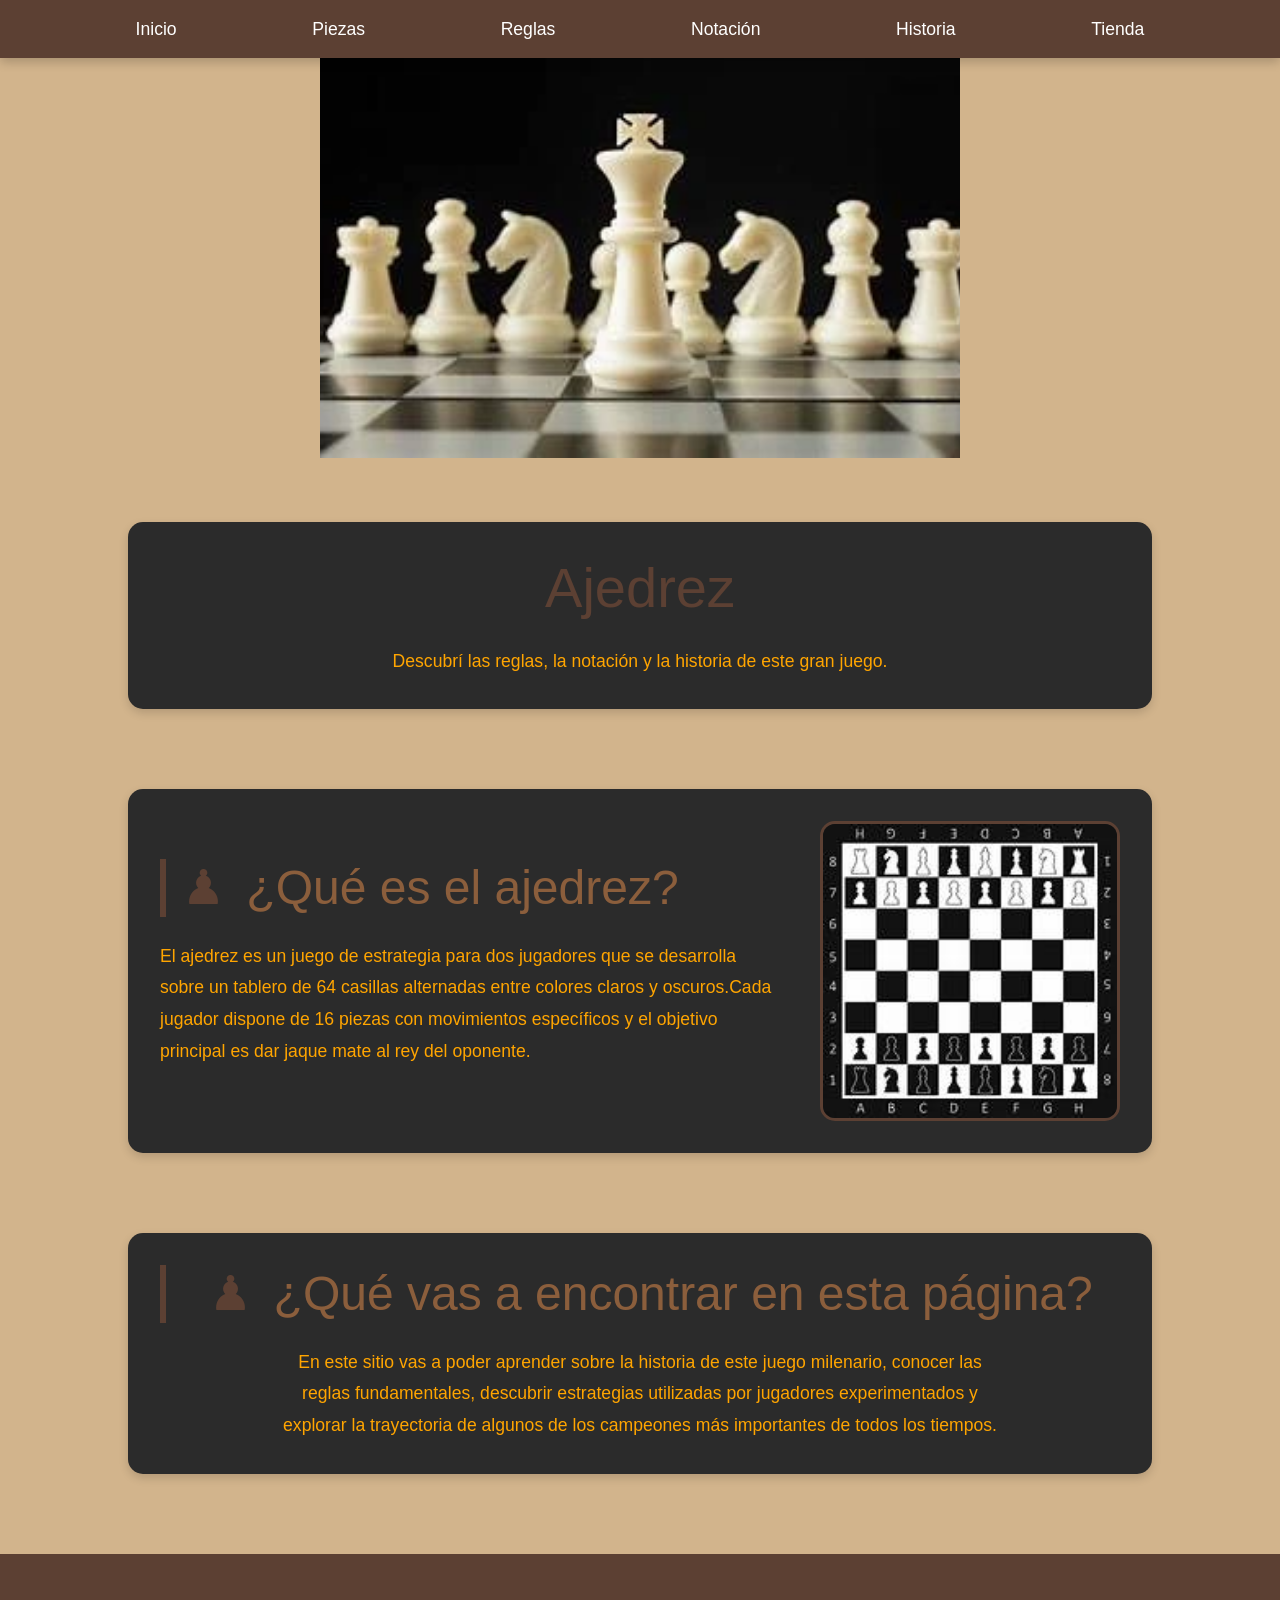
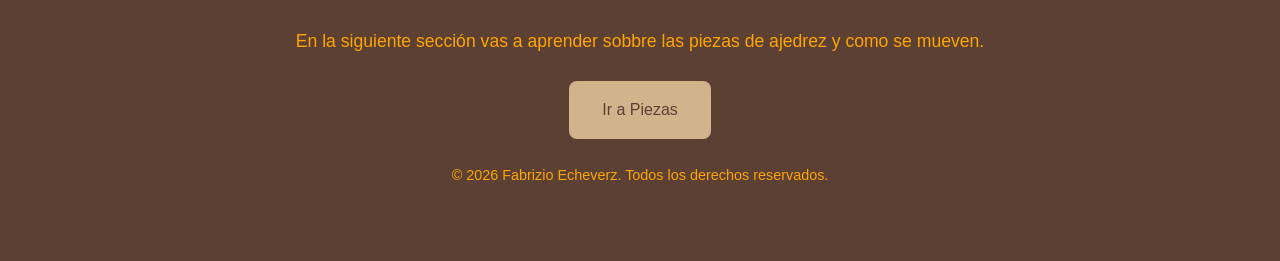
<file: index.html>
<!DOCTYPE html>
<html lang="en">
<head>
    <meta charset="UTF-8">
    <meta name="viewport" content="width=device-width, initial-scale=1.0">
    <title>Ajedrez | Inicio</title>
    <meta name="description" content="Página educativa sobre el ajedrez, sus reglas, notación y su historia.">
    <meta name="keywords" content="ajedrez, reglas de ajedrez, notación de ajedrez, historia del ajedrez, juego de estrategia">
    <link href="https://cdn.jsdelivr.net/npm/bootstrap@5.3.8/dist/css/bootstrap.min.css" rel="stylesheet" integrity="sha384-sRIl4kxILFvY47J16cr9ZwB07vP4J8+LH7qKQnuqkuIAvNWLzeN8tE5YBujZqJLB" crossorigin="anonymous">
    <link rel="stylesheet" href="./css/style.css">
</head>
<body>
    <header class="header">
        <nav class="nav-header">
            <ul>
                <li> <a href="./index.html">Inicio</a></li>
                <li> <a href="./pages/Piezas.html">Piezas</a></li>
                <li> <a href="./pages/Reglas.html">Reglas</a></li>
                <li> <a href="./pages/Notación.html">Notación</a></li>
                <li> <a href="./pages/Historia.html">Historia</a></li>
                <li> <a href="./pages/Tienda.html">Tienda</a></li>
            </ul>
        </nav>
        <img src="./img/portada.webp" alt="Imagen de portada">
    </header>
   <main>
        <section class="seccion1i">
            <h1>
                Ajedrez
            </h1>
            <p>
                Descubrí las reglas, la notación y la historia de este gran juego.
            </p>
        </section>
        <section class="seccion2i">
        <article>   
            <h2>
                ¿Qué es el ajedrez?
            </h2>
            <p>
                El ajedrez es un juego de estrategia para dos jugadores que se desarrolla sobre un tablero de 64 casillas alternadas entre colores claros y oscuros.Cada jugador dispone de 16 piezas con movimientos específicos y el objetivo principal es dar jaque mate al rey del oponente.
            </p>
        </article>
            <img src="./img/Tablero.jpg" alt="Imagen de un tablero de ajedrez">
        </section>
        <section class="seccion3i">
            <h2>
                ¿Qué vas a encontrar en esta página?
            </h2>
            <p>
                En este sitio vas a poder aprender sobre la historia de este juego milenario, conocer las reglas fundamentales, descubrir estrategias utilizadas por jugadores experimentados y explorar la trayectoria de algunos de los campeones más importantes de todos los tiempos.
            </p>
        </section>
    </main>
    <footer class="footer">
        <p>
            En la siguiente sección vas a aprender sobbre las piezas de ajedrez y como se mueven.
        </p>
        <a href="./pages/Piezas.html" class="btn btn-custom">Ir a Piezas</a>
        <p class="copyright">
            © 2026 Fabrizio Echeverz. Todos los derechos reservados.
        </p>
    </footer>
    <script src="https://cdn.jsdelivr.net/npm/bootstrap@5.3.8/dist/js/bootstrap.bundle.min.js" integrity="sha384-FKyoEForCGlyvwx9Hj09JcYn3nv7wiPVlz7YYwJrWVcXK/BmnVDxM+D2scQbITxI" crossorigin="anonymous"></script> 
</body>
</html>
</file>
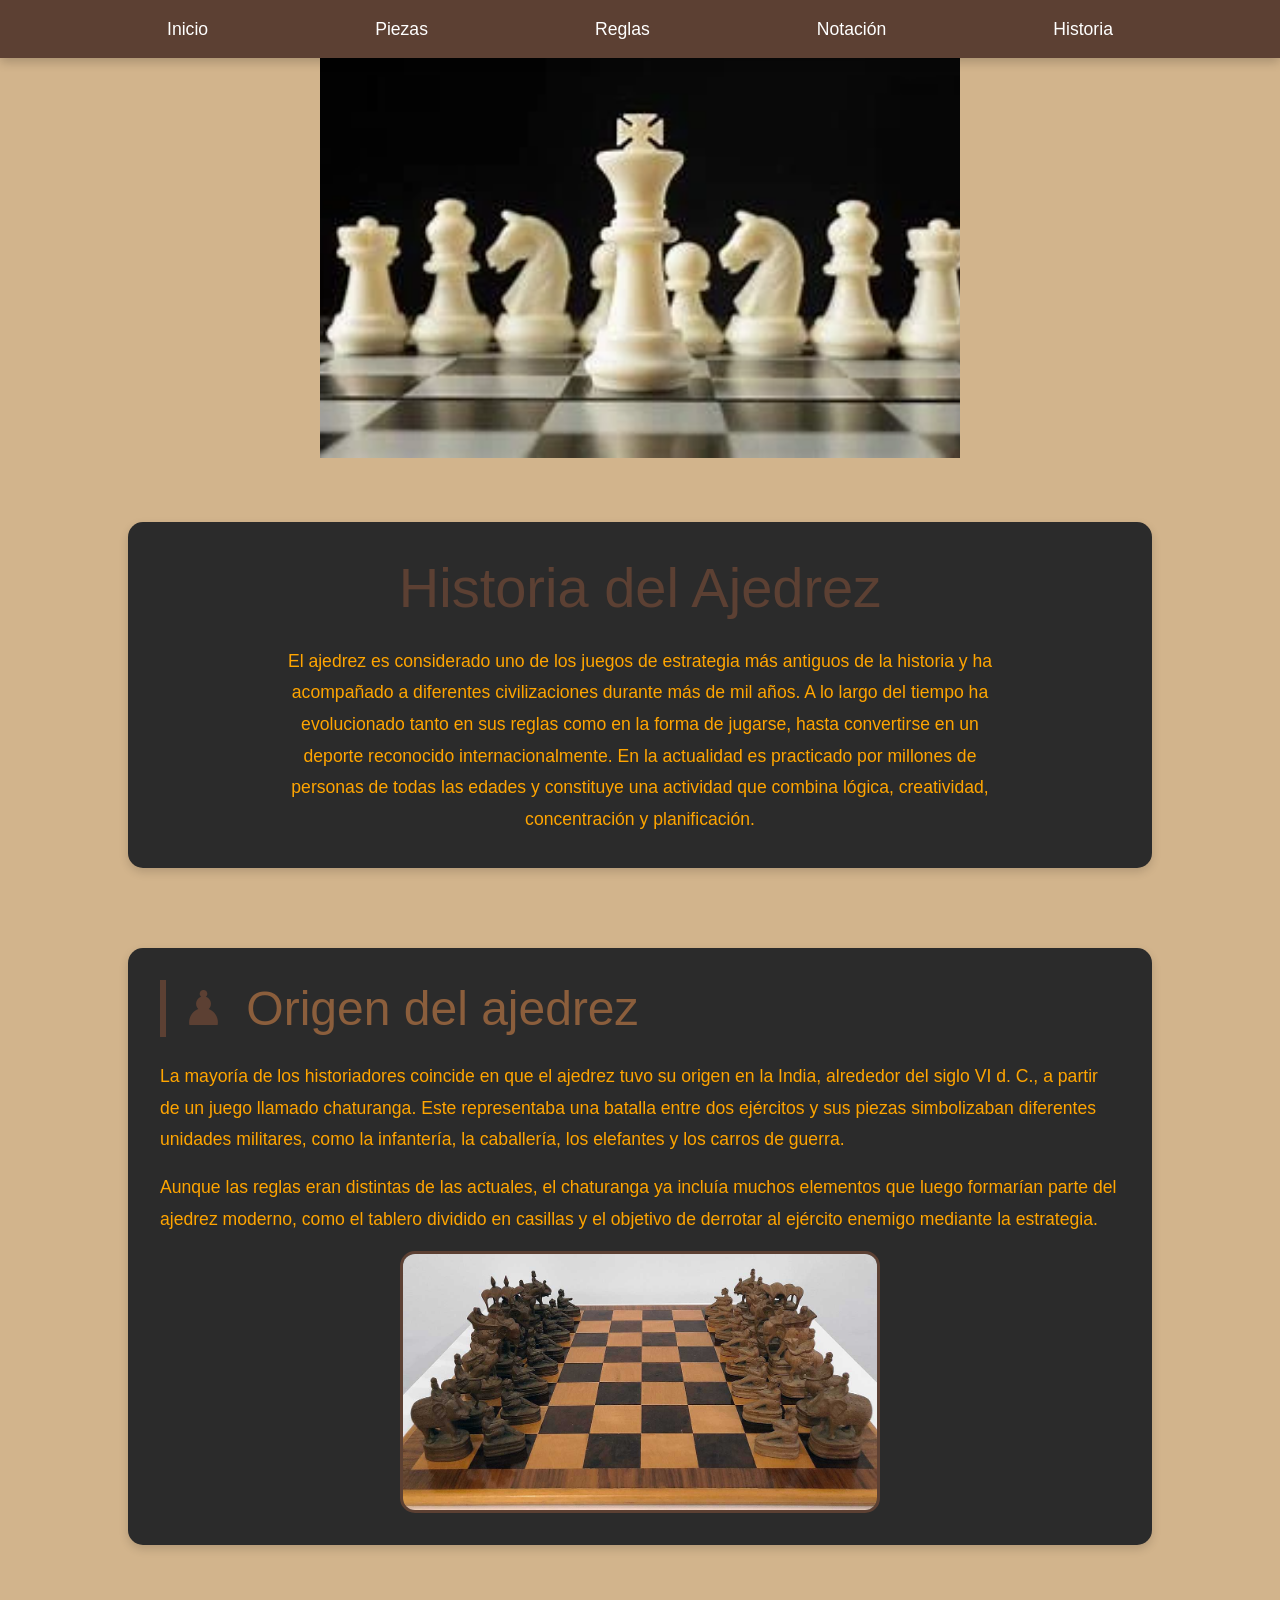
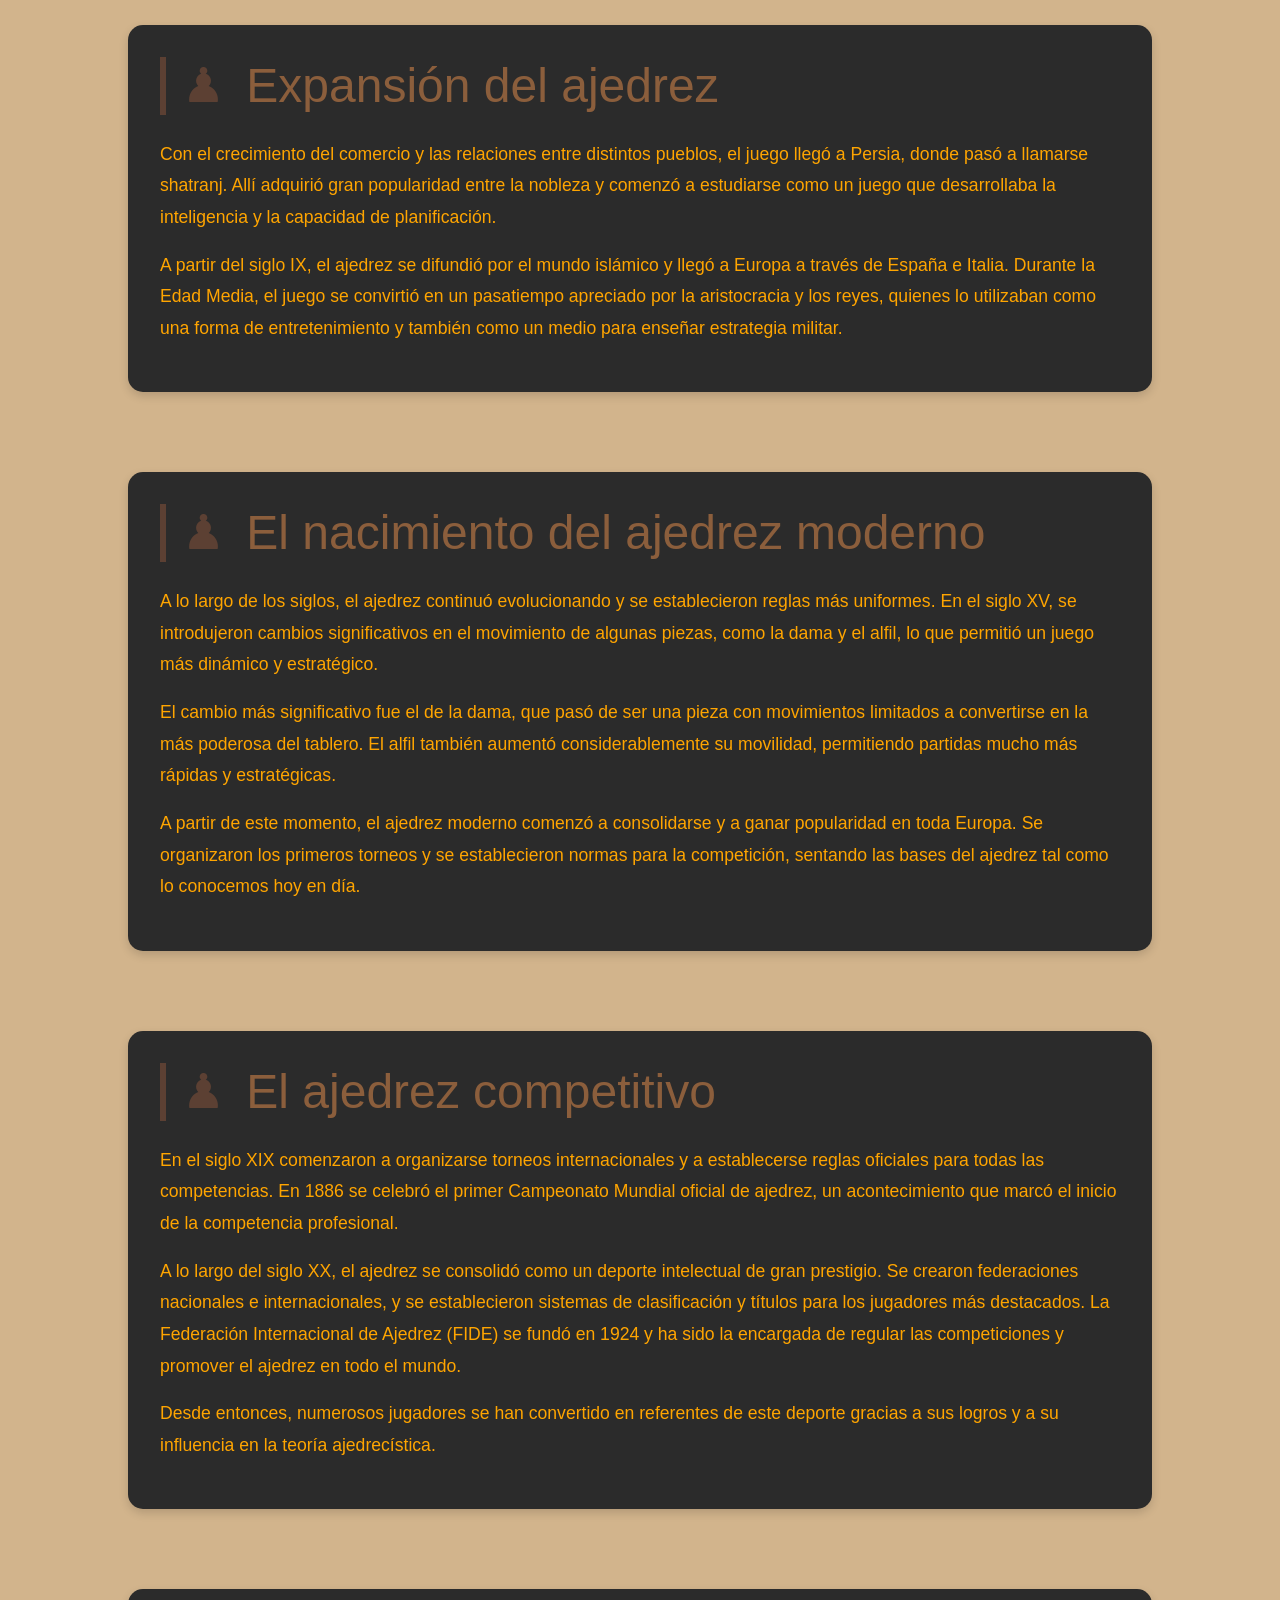
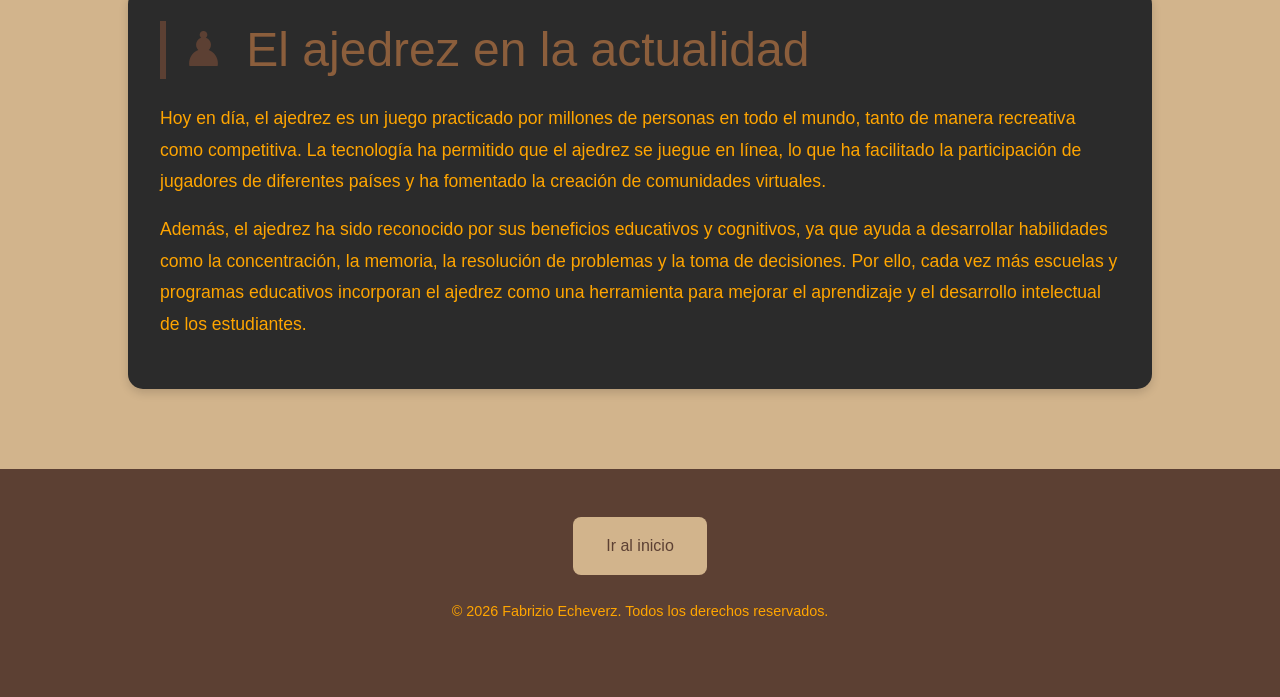
<file: pages/Historia.html>
<!DOCTYPE html>
<html lang="en">
<head>
    <meta charset="UTF-8">
    <meta name="viewport" content="width=device-width, initial-scale=1.0">
    <title>Ajedrez | Historia</title>
    <meta name="description" content="Página educativa sobre el ajedrez, sus reglas, notación y su historia.">
    <meta name="keywords" content="ajedrez, reglas de ajedrez, notación de ajedrez, historia del ajedrez, juego de estrategia">
    <link href="https://cdn.jsdelivr.net/npm/bootstrap@5.3.8/dist/css/bootstrap.min.css" rel="stylesheet" integrity="sha384-sRIl4kxILFvY47J16cr9ZwB07vP4J8+LH7qKQnuqkuIAvNWLzeN8tE5YBujZqJLB" crossorigin="anonymous">
    <link rel="stylesheet" href="../css/style.css">
</head>
<body>
    <header class="header">    
        <nav class="nav-header">
            <ul>
                <li> <a href="../index.html">Inicio</a></li>
                <li> <a href="./Piezas.html">Piezas</a></li>
                <li> <a href="./Reglas.html">Reglas</a></li>
                <li> <a href="./Notación.html">Notación</a></li>
                <li> <a href="./Historia.html">Historia</a></li>
            </ul>
        </nav>
         <img src="../img/portada.webp" alt="Imagen de portada">
    </header>
    <main>
        <section>
            <h1>
                Historia del Ajedrez
            </h1>
            <p>
                El ajedrez es considerado uno de los juegos de estrategia más antiguos de la historia y ha acompañado a diferentes civilizaciones durante más de mil años. A lo largo del tiempo ha evolucionado tanto en sus reglas como en la forma de jugarse, hasta convertirse en un deporte reconocido internacionalmente. En la actualidad es practicado por millones de personas de todas las edades y constituye una actividad que combina lógica, creatividad, concentración y planificación.
            </p>
        </section>
        <section>
            <h2>
                Origen del ajedrez
            </h2>
            <p>
                La mayoría de los historiadores coincide en que el ajedrez tuvo su origen en la India, alrededor del siglo VI d. C., a partir de un juego llamado chaturanga. Este representaba una batalla entre dos ejércitos y sus piezas simbolizaban diferentes unidades militares, como la infantería, la caballería, los elefantes y los carros de guerra.
            </p>
            <p>
                Aunque las reglas eran distintas de las actuales, el chaturanga ya incluía muchos elementos que luego formarían parte del ajedrez moderno, como el tablero dividido en casillas y el objetivo de derrotar al ejército enemigo mediante la estrategia.
            </p>
            <div class="charutanga-image">
                <img src="../img/chaturanga.jpg" alt="Ajedrez Chaturanga">
            </div>
        </section>
        <section>
            <h2>
                Expansión del ajedrez
            </h2>
            <p>
                Con el crecimiento del comercio y las relaciones entre distintos pueblos, el juego llegó a Persia, donde pasó a llamarse shatranj. Allí adquirió gran popularidad entre la nobleza y comenzó a estudiarse como un juego que desarrollaba la inteligencia y la capacidad de planificación.
            </p>
            <p>
                A partir del siglo IX, el ajedrez se difundió por el mundo islámico y llegó a Europa a través de España e Italia. Durante la Edad Media, el juego se convirtió en un pasatiempo apreciado por la aristocracia y los reyes, quienes lo utilizaban como una forma de entretenimiento y también como un medio para enseñar estrategia militar.
            </p>
        </section>
        <section>
            <h2>
                El nacimiento del ajedrez moderno
            </h2>
            <p>
                A lo largo de los siglos, el ajedrez continuó evolucionando y se establecieron reglas más uniformes. En el siglo XV, se introdujeron cambios significativos en el movimiento de algunas piezas, como la dama y el alfil, lo que permitió un juego más dinámico y estratégico.       
            </p>
            <p>
                El cambio más significativo fue el de la dama, que pasó de ser una pieza con movimientos limitados a convertirse en la más poderosa del tablero. El alfil también aumentó considerablemente su movilidad, permitiendo partidas mucho más rápidas y estratégicas.
            </p>
            <p>
                A partir de este momento, el ajedrez moderno comenzó a consolidarse y a ganar popularidad en toda Europa. Se organizaron los primeros torneos y se establecieron normas para la competición, sentando las bases del ajedrez tal como lo conocemos hoy en día.
            </p>    
        </section>
        <section>
            <h2>
                El ajedrez competitivo
            </h2>
            <p>
                En el siglo XIX comenzaron a organizarse torneos internacionales y a establecerse reglas oficiales para todas las competencias. En 1886 se celebró el primer Campeonato Mundial oficial de ajedrez, un acontecimiento que marcó el inicio de la competencia profesional.
            </p>
            <p>
                A lo largo del siglo XX, el ajedrez se consolidó como un deporte intelectual de gran prestigio. Se crearon federaciones nacionales e internacionales, y se establecieron sistemas de clasificación y títulos para los jugadores más destacados. La Federación Internacional de Ajedrez (FIDE) se fundó en 1924 y ha sido la encargada de regular las competiciones y promover el ajedrez en todo el mundo.
            </p>
            <p>
                Desde entonces, numerosos jugadores se han convertido en referentes de este deporte gracias a sus logros y a su influencia en la teoría ajedrecística.
            </p>
        </section>
        <section>
            <h2>
                El ajedrez en la actualidad
            </h2>
            <p>
                Hoy en día, el ajedrez es un juego practicado por millones de personas en todo el mundo, tanto de manera recreativa como competitiva. La tecnología ha permitido que el ajedrez se juegue en línea, lo que ha facilitado la participación de jugadores de diferentes países y ha fomentado la creación de comunidades virtuales.
            </p>
            <p>
                Además, el ajedrez ha sido reconocido por sus beneficios educativos y cognitivos, ya que ayuda a desarrollar habilidades como la concentración, la memoria, la resolución de problemas y la toma de decisiones. Por ello, cada vez más escuelas y programas educativos incorporan el ajedrez como una herramienta para mejorar el aprendizaje y el desarrollo intelectual de los estudiantes.
            </p>
        </section>
    </main>
    <footer class="footer">
        <a href="../index.html" class="btn btn-custom">Ir al inicio</a>
        <p class="copyright">
            © 2026 Fabrizio Echeverz. Todos los derechos reservados.
        </p>
    </footer>
    <script src="https://cdn.jsdelivr.net/npm/bootstrap@5.3.8/dist/js/bootstrap.bundle.min.js" integrity="sha384-FKyoEForCGlyvwx9Hj09JcYn3nv7wiPVlz7YYwJrWVcXK/BmnVDxM+D2scQbITxI" crossorigin="anonymous"></script> 
</body>
</html>
</file>
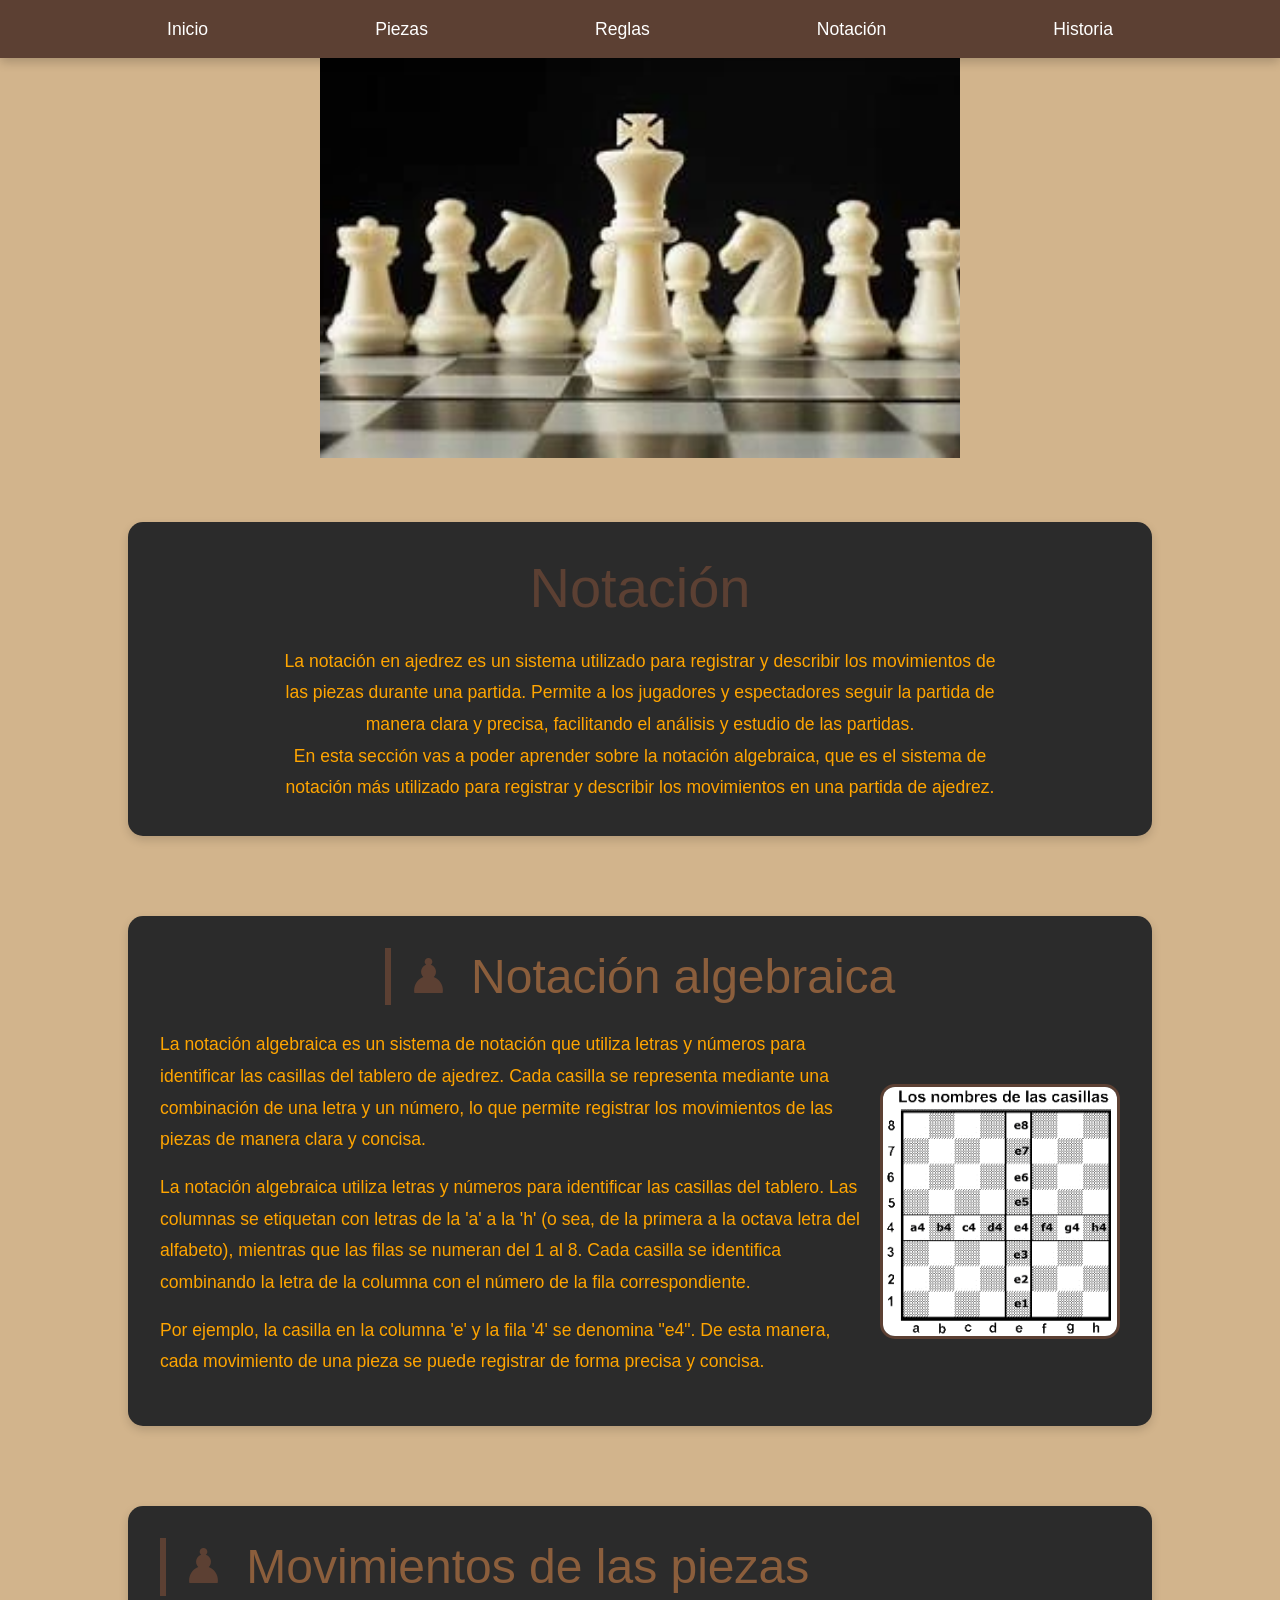
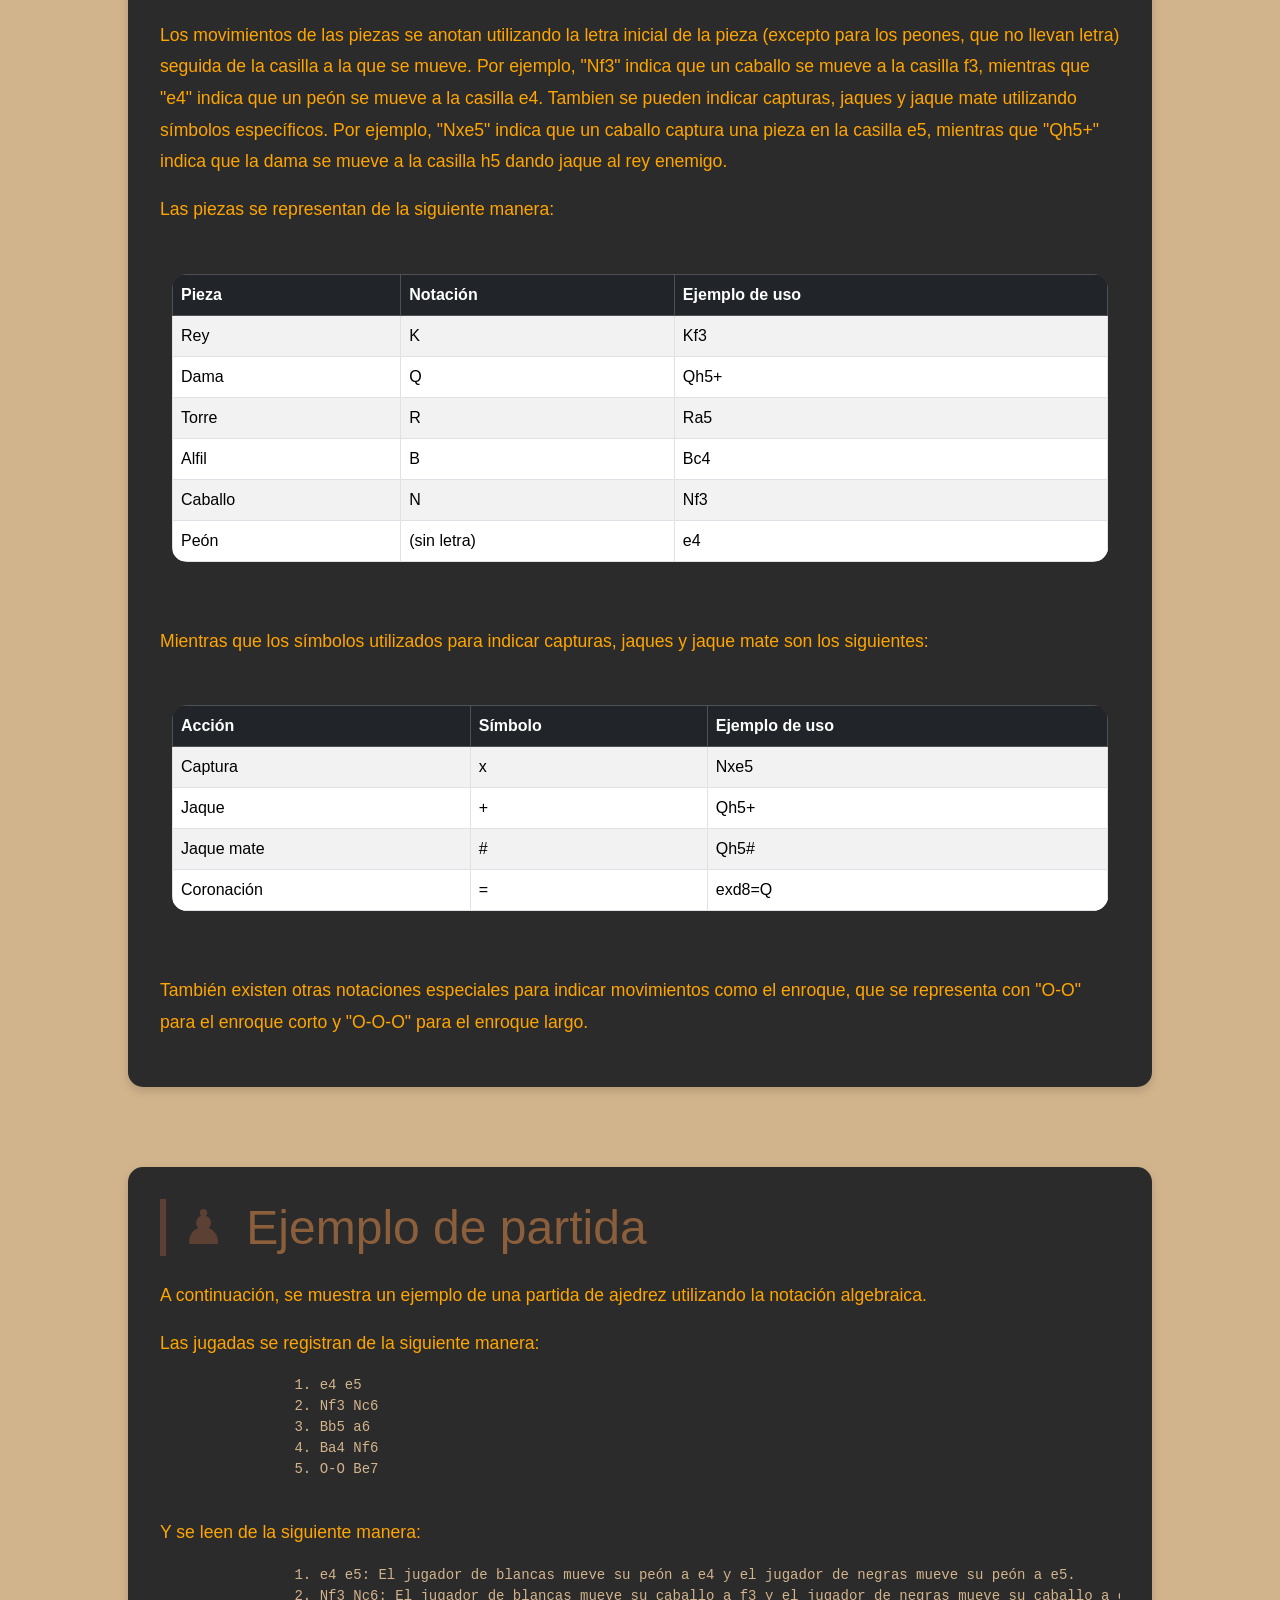
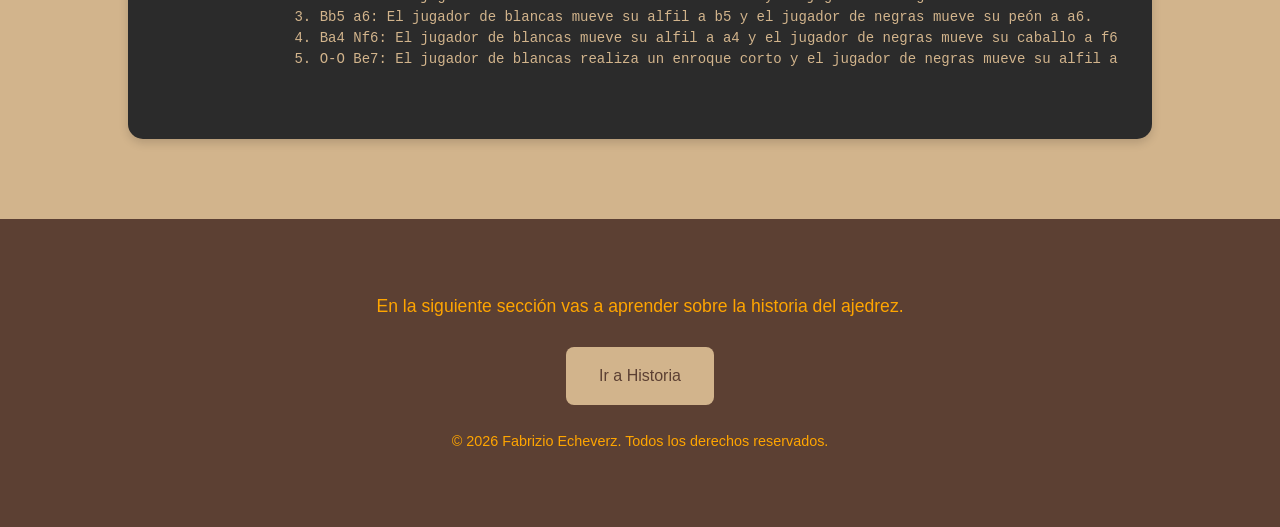
<file: pages/Notación.html>
<!DOCTYPE html>
<html lang="en">
<head>
    <meta charset="UTF-8">
    <meta name="viewport" content="width=device-width, initial-scale=1.0">
    <title>Ajedrez | Notación</title>
    <meta name="description" content="Página educativa sobre el ajedrez, sus reglas, notación y su historia.">
    <meta name="keywords" content="ajedrez, reglas de ajedrez, notación de ajedrez, historia del ajedrez, juego de estrategia">
    <link href="https://cdn.jsdelivr.net/npm/bootstrap@5.3.8/dist/css/bootstrap.min.css" rel="stylesheet" integrity="sha384-sRIl4kxILFvY47J16cr9ZwB07vP4J8+LH7qKQnuqkuIAvNWLzeN8tE5YBujZqJLB" crossorigin="anonymous">
    <link rel="stylesheet" href="../css/style.css">
</head>
<body>
    <header class="header">    
        <nav class="nav-header">
            <ul>
                <li> <a href="../index.html">Inicio</a></li>
                <li> <a href="./Piezas.html">Piezas</a></li>
                <li> <a href="./Reglas.html">Reglas</a></li>
                <li> <a href="./Notación.html">Notación</a></li>
                <li> <a href="./Historia.html">Historia</a></li>
            </ul>
        </nav>
         <img src="../img/portada.webp" alt="Imagen de portada">
    </header>
    <main>
        <section>
            <h1>
                Notación
            </h1>
            <p>
                La notación en ajedrez es un sistema utilizado para registrar y describir los movimientos de las piezas durante una partida. Permite a los jugadores y espectadores seguir la partida de manera clara y precisa, facilitando el análisis y estudio de las partidas.
            <p>
                En esta sección vas a poder aprender sobre la notación algebraica, que es el sistema de notación más utilizado para registrar y describir los movimientos en una partida de ajedrez.
            </p>
        </section>
        <section class="casillas-tablero">
                <h2>
                    Notación algebraica
                </h2>
                <div class="div-notación-algebraica">
                    <div>
                        <p>
                            La notación algebraica es un sistema de notación que utiliza letras y números para identificar las casillas del tablero de ajedrez. Cada casilla se representa mediante una combinación de una letra y un número, lo que permite registrar los movimientos de las piezas de manera clara y concisa.
                        </p>
                        <p>
                            La notación algebraica utiliza letras y números para identificar las casillas del tablero. Las columnas se etiquetan con letras de la 'a' a la 'h' (o sea, de la primera a la octava letra del alfabeto), mientras que las filas se numeran del 1 al 8. Cada casilla se identifica combinando la letra de la columna con el número de la fila correspondiente.
                        </p>
                        <p>
                            Por ejemplo, la casilla en la columna 'e' y la fila '4' se denomina "e4". De esta manera, cada movimiento de una pieza se puede registrar de forma precisa y concisa.
                        </p>
                    </div>
                    <img src="../img/nombre-de-casillas-tablero-ajedrez.gif" alt="Nombres de las casillas del tablero de ajedrez">
                </div>
        </section>
        <section>
            <h2>
                Movimientos de las piezas
            </h2>
            <p>
                Los movimientos de las piezas se anotan utilizando la letra inicial de la pieza (excepto para los peones, que no llevan letra) seguida de la casilla a la que se mueve. Por ejemplo, "Nf3" indica que un caballo se mueve a la casilla f3, mientras que "e4" indica que un peón se mueve a la casilla e4. Tambien se pueden indicar capturas, jaques y jaque mate utilizando símbolos específicos. Por ejemplo, "Nxe5" indica que un caballo captura una pieza en la casilla e5, mientras que "Qh5+" indica que la dama se mueve a la casilla h5 dando jaque al rey enemigo.
            </p>
            <p>
                Las piezas se representan de la siguiente manera:
            </p>
            <div class="container my-5 table-responsive">
                <table class="table table-striped table-bordered table-hover align-middle">
                    <thead class="table-dark">
                        <tr>
                            <th>Pieza</th>
                            <th>Notación</th>
                            <th>Ejemplo de uso</th>
                        </tr>
                    </thead>
                    <tbody>
                        <tr>
                            <td>Rey</td>
                            <td>K</td>
                            <td>Kf3</td>
                        </tr>
                        <tr>
                            <td>Dama</td>
                            <td>Q</td>
                            <td>Qh5+</td>   
                        </tr>
                        <tr>
                            <td>Torre</td>
                            <td>R</td>
                            <td>Ra5</td>
                        </tr>
                        <tr>
                            <td>Alfil</td>
                            <td>B</td>
                            <td>Bc4</td>    
                        </tr>
                        <tr>
                            <td>Caballo</td>
                            <td>N</td>
                            <td>Nf3</td>
                        </tr>
                        <tr>
                            <td>Peón</td>
                            <td>(sin letra)</td>
                            <td>e4</td>
                        </tr>
                    </tbody>
                </table>
            </div>
            <p>
                Mientras que los símbolos utilizados para indicar capturas, jaques y jaque mate son los siguientes:
            </p>
            <div class="container my-5 table-responsive">
                <table class="table table-striped table-bordered table-hover align-middle">
                    <thead class="table-dark">
                        <tr>
                            <th>Acción</th>
                            <th>Símbolo</th>
                            <th>Ejemplo de uso</th>
                        </tr>
                    </thead>
                    <tbody>
                        <tr>
                            <td>Captura</td>
                            <td>x</td>
                            <td>Nxe5</td>
                        </tr>
                        <tr>
                            <td>Jaque</td>
                            <td>+</td>
                            <td>Qh5+</td>   
                        </tr>
                        <tr>
                            <td>Jaque mate</td>
                            <td>#</td>
                            <td>Qh5#</td>
                        </tr>
                        <tr>
                            <td>Coronación</td>
                            <td>=</td>
                            <td>exd8=Q</td>
                        </tr>
                    </tbody>
                </table>
            </div>
            <p>
                También existen otras notaciones especiales para indicar movimientos como el enroque, que se representa con "O-O" para el enroque corto y "O-O-O" para el enroque largo.
            </p>
        </section>
        <section>
            <h2>
                Ejemplo de partida
            </h2>
            <p>
                A continuación, se muestra un ejemplo de una partida de ajedrez utilizando la notación algebraica.
            </p>
            <p>
                Las jugadas se registran de la siguiente manera:
            </p>
            <pre>
                1. e4 e5        
                2. Nf3 Nc6
                3. Bb5 a6
                4. Ba4 Nf6
                5. O-O Be7
            </pre>
            <p>
                Y se leen de la siguiente manera:
            </p>
            <pre>
                1. e4 e5: El jugador de blancas mueve su peón a e4 y el jugador de negras mueve su peón a e5.
                2. Nf3 Nc6: El jugador de blancas mueve su caballo a f3 y el jugador de negras mueve su caballo a c6.
                3. Bb5 a6: El jugador de blancas mueve su alfil a b5 y el jugador de negras mueve su peón a a6.
                4. Ba4 Nf6: El jugador de blancas mueve su alfil a a4 y el jugador de negras mueve su caballo a f6.
                5. O-O Be7: El jugador de blancas realiza un enroque corto y el jugador de negras mueve su alfil a e7.
            </pre>
    </main>
    <footer class="footer">
        <p>
            En la siguiente sección vas a aprender sobre la historia del ajedrez.
        </p>
        <a href="./Historia.html" class="btn btn-custom">Ir a Historia</a>
        <p class="copyright">
            © 2026 Fabrizio Echeverz. Todos los derechos reservados.
        </p>
    </footer>
     <script src="https://cdn.jsdelivr.net/npm/bootstrap@5.3.8/dist/js/bootstrap.bundle.min.js" integrity="sha384-FKyoEForCGlyvwx9Hj09JcYn3nv7wiPVlz7YYwJrWVcXK/BmnVDxM+D2scQbITxI" crossorigin="anonymous"></script> 
</body>
</html>
</file>
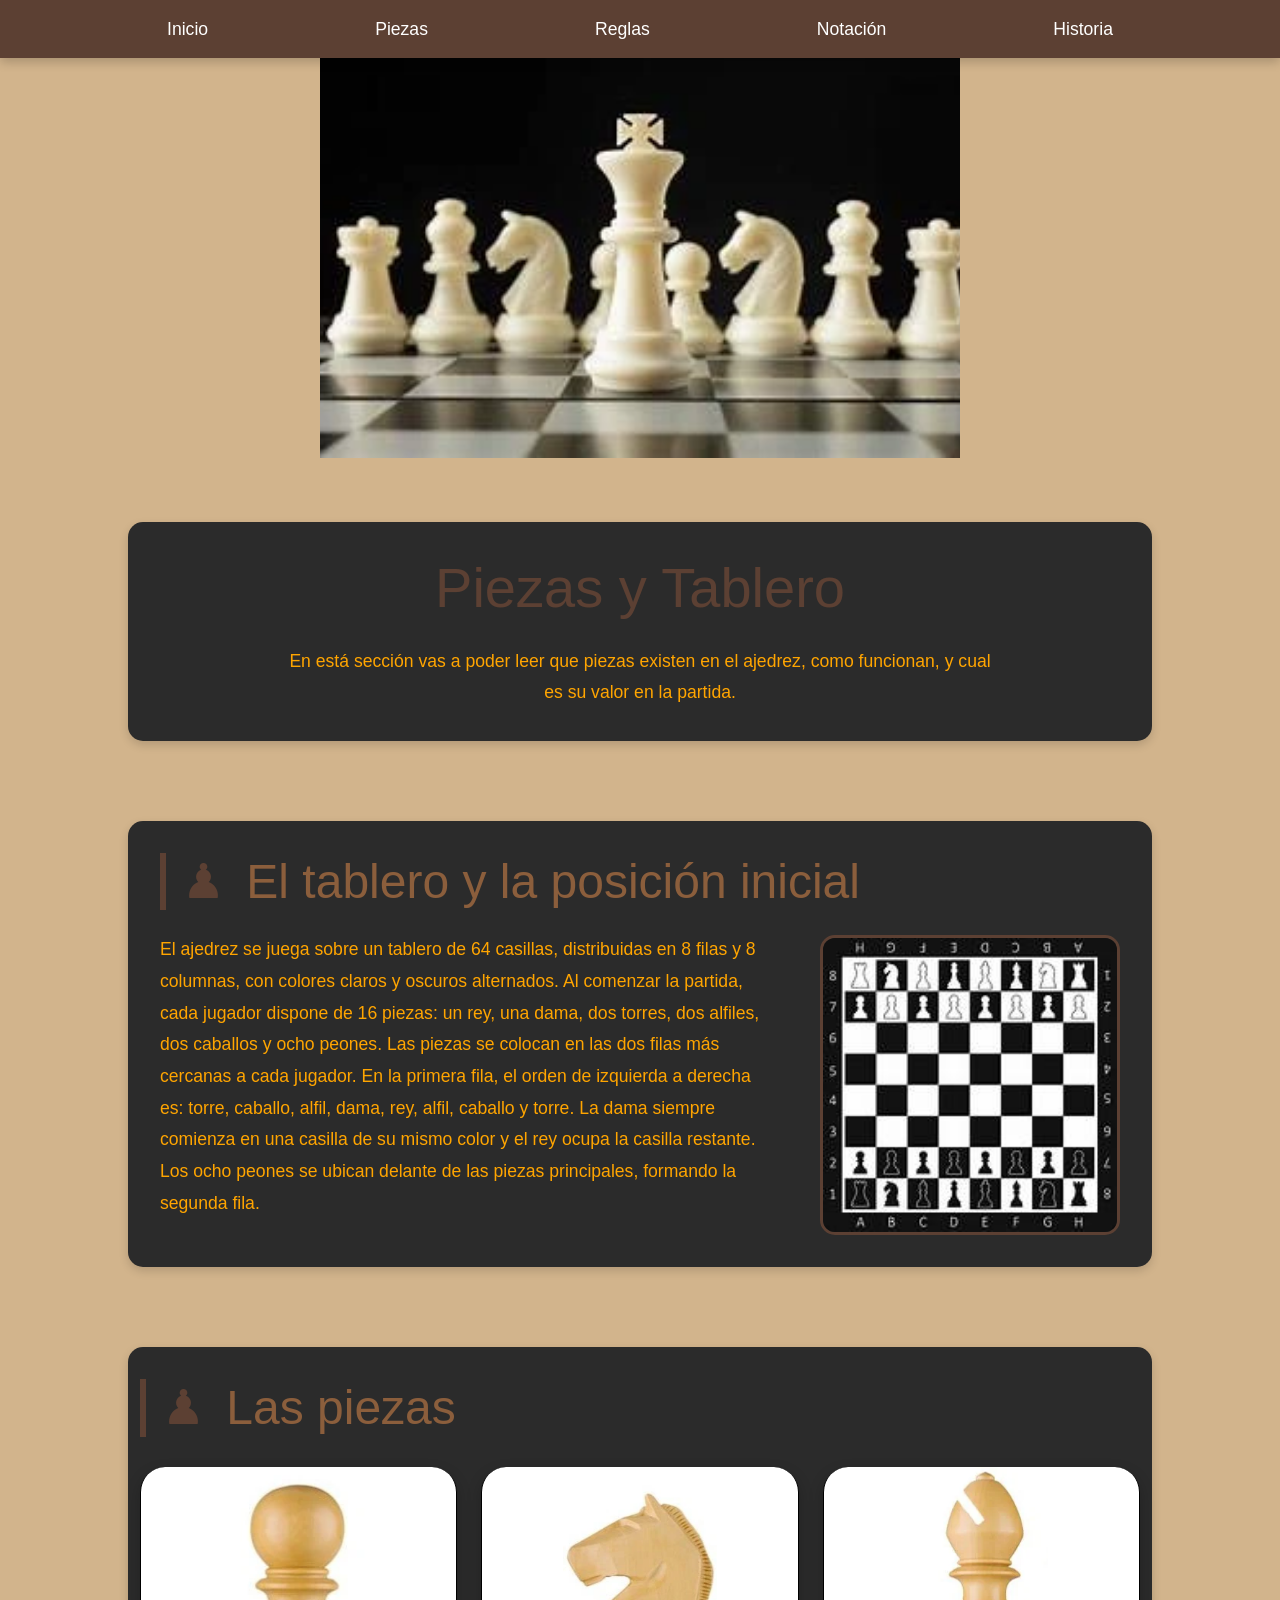
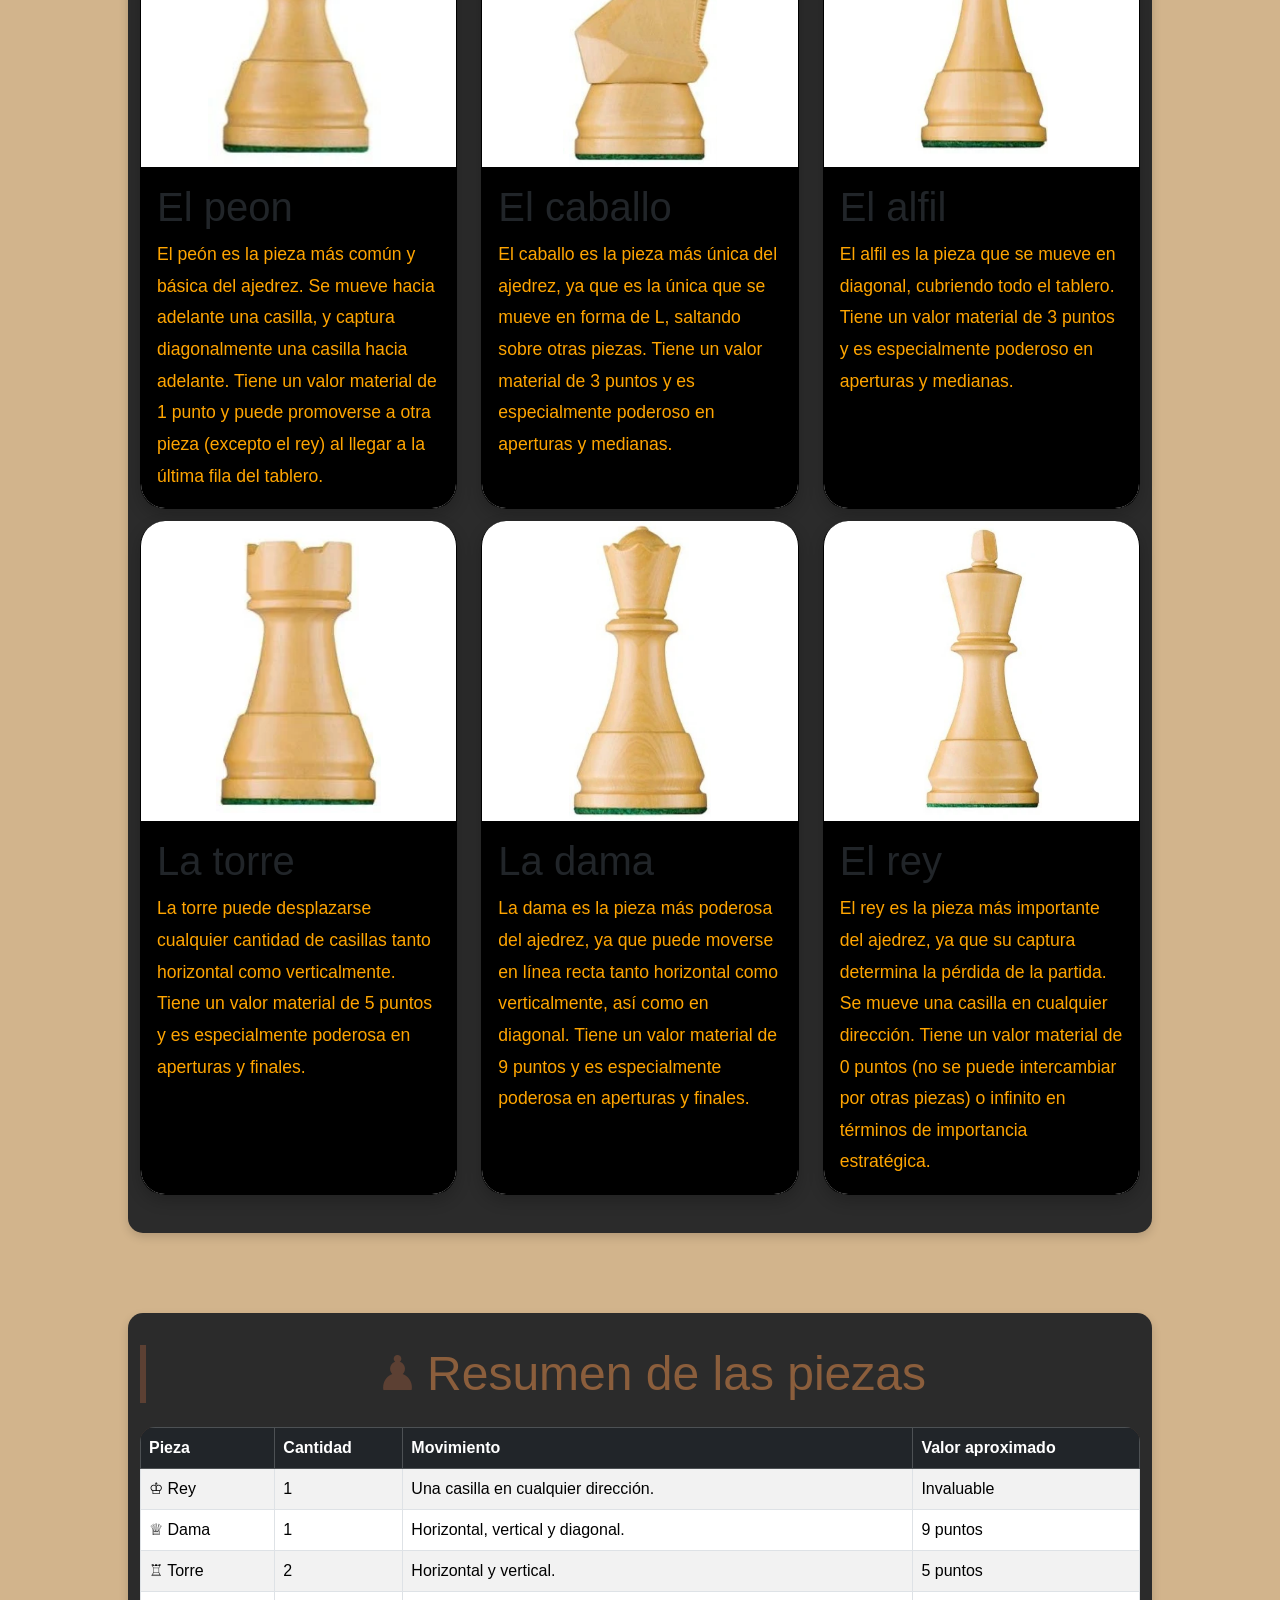
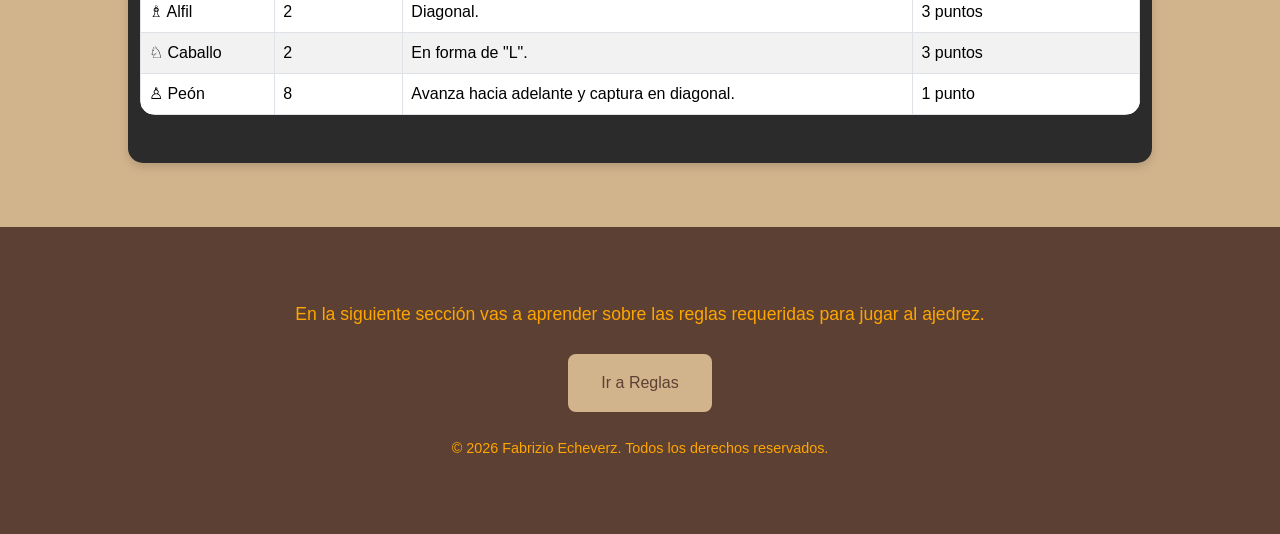
<file: pages/Piezas.html>
<!DOCTYPE html>
<html lang="en">
<head>
    <meta charset="UTF-8">
    <meta name="viewport" content="width=device-width, initial-scale=1.0">
    <title>Ajedrez | Piezas</title>
    <meta name="description" content="Página educativa sobre el ajedrez, sus reglas, notación y su historia.">
    <meta name="keywords" content="ajedrez, reglas de ajedrez, notación de ajedrez, historia del ajedrez, juego de estrategia">
    <link href="https://cdn.jsdelivr.net/npm/bootstrap@5.3.8/dist/css/bootstrap.min.css" rel="stylesheet" integrity="sha384-sRIl4kxILFvY47J16cr9ZwB07vP4J8+LH7qKQnuqkuIAvNWLzeN8tE5YBujZqJLB" crossorigin="anonymous">
    <link rel="stylesheet" href="../css/style.css">
</head>
<body>
    <header class="header">    
        <nav class="nav-header">
            <ul>
                <li> <a href="../index.html">Inicio</a></li>
                <li> <a href="./Piezas.html">Piezas</a></li>
                <li> <a href="./Reglas.html">Reglas</a></li>
                <li> <a href="./Notación.html">Notación</a></li>
                <li> <a href="./Historia.html">Historia</a></li>
            </ul>
        </nav>
         <img src="../img/portada.webp" alt="Imagen de portada">
    </header>
    <main>
        <section>
            <h1>
                Piezas y Tablero
            </h1>
            <p>
                En está sección vas a poder leer que piezas existen en el ajedrez, como funcionan, y cual es su valor en la partida.
            </p>
        </section>
        <section class="seccion2p">
            <h2>
                El tablero y la posición inicial
            </h2>
            <div class="div-tablero">
                <p>
                    El ajedrez se juega sobre un tablero de 64 casillas, distribuidas en 8 filas y 8 columnas, con colores claros y oscuros alternados. Al comenzar la partida, cada jugador dispone de 16 piezas: un rey, una dama, dos torres, dos alfiles, dos caballos y ocho peones.
                    Las piezas se colocan en las dos filas más cercanas a cada jugador. En la primera fila, el orden de izquierda a derecha es: torre, caballo, alfil, dama, rey, alfil, caballo y torre. La dama siempre comienza en una casilla de su mismo color y el rey ocupa la casilla restante. Los ocho peones se ubican delante de las piezas principales, formando la segunda fila.
                </p>
                <img src="../img/Tablero.jpg" alt="Imagen de un tablero de ajedrez">
            </div>
        </section>
        <section class="container">
            <h2>
                Las piezas
            </h2>
            <div class="row">
                <article class="col-12 col-md-6 col-lg-4">
                    <div class="card peon">
                        <img src="../img/peon.webp" class="card-img-top" alt="El peon">
                        <div class="card-body">
                            <h3 class="card-title">El peon</h3>
                            <p class="card-text">El peón es la pieza más común y básica del ajedrez. Se mueve hacia adelante una casilla, y captura diagonalmente una casilla hacia adelante. Tiene un valor material de 1 punto y puede promoverse a otra pieza (excepto el rey) al llegar a la última fila del tablero.</p>
                        </div>
                    </div>
                </article>
                 <article class="col-12 col-md-6 col-lg-4">
                    <div class="card caballo">
                        <img src="../img/caballo.webp" class="card-img-top" alt="El Caballo">
                        <div class="card-body">
                            <h3 class="card-title">El caballo</h3>
                            <p class="card-text">El caballo es la pieza más única del ajedrez, ya que es la única que se mueve en forma de L, saltando sobre otras piezas. Tiene un valor material de 3 puntos y es especialmente poderoso en aperturas y medianas.</p>
                        </div>
                    </div>
                </article>
                <article class="col-12 col-md-6 col-lg-4">
                    <div class="card alfil">
                        <img src="../img/alfil.webp" class="card-img-top" alt="El Alfil">
                        <div class="card-body">
                            <h3 class="card-title">El alfil</h3>
                            <p class="card-text">El alfil es la pieza que se mueve en diagonal, cubriendo todo el tablero. Tiene un valor material de 3 puntos y es especialmente poderoso en aperturas y medianas.</p>
                        </div>
                    </div>
                </article>
                   <article class="col-12 col-md-6 col-lg-4">
                    <div class="card torre">
                        <img src="../img/torre.webp" class="card-img-top" alt="La torre">
                        <div class="card-body">
                            <h3 class="card-title">La torre</h3>
                            <p class="card-text">La torre puede desplazarse cualquier cantidad de casillas tanto horizontal como verticalmente. Tiene un valor material de 5 puntos y es especialmente poderosa en aperturas y finales.</p>
                        </div>
                    </div>
                </article>
                <article class="col-12 col-md-6 col-lg-4">
                    <div class="card dama">
                        <img src="../img/dama.webp" class="card-img-top" alt="La dama">
                        <div class="card-body">
                            <h3 class="card-title">La dama</h3>
                            <p class="card-text">La dama es la pieza más poderosa del ajedrez, ya que puede moverse en línea recta tanto horizontal como verticalmente, así como en diagonal. Tiene un valor material de 9 puntos y es especialmente poderosa en aperturas y finales.</p>
                        </div>
                    </div>
                </article>
                <article class="col-12 col-md-6 col-lg-4">
                    <div class="card rey">
                        <img src="../img/rey.webp" class="card-img-top" alt="El rey">
                        <div class="card-body">
                            <h3 class="card-title">El rey</h3>
                            <p class="card-text">El rey es la pieza más importante del ajedrez, ya que su captura determina la pérdida de la partida. Se mueve una casilla en cualquier dirección. Tiene un valor material de 0 puntos (no se puede intercambiar por otras piezas) o infinito en términos de importancia estratégica.</p>
                        </div>
                    </div>
                </article>
            </div>
        </section>
        <section class="container my-5">
            <h2 class="text-center mb-4">Resumen de las piezas</h2>
            <div class="table-responsive">
                <table class="table table-striped table-bordered table-hover align-middle">

                    <thead class="table-dark">
                        <tr>
                            <th>Pieza</th>
                            <th>Cantidad</th>
                            <th>Movimiento</th>
                            <th>Valor aproximado</th>
                        </tr>
                    </thead>

                    <tbody>

                        <tr>
                            <td>♔ Rey</td>
                            <td>1</td>
                            <td>Una casilla en cualquier dirección.</td>
                            <td>Invaluable</td>
                        </tr>

                        <tr>
                            <td>♕ Dama</td>
                            <td>1</td>
                            <td>Horizontal, vertical y diagonal.</td>
                            <td>9 puntos</td>
                        </tr>

                        <tr>
                            <td>♖ Torre</td>
                            <td>2</td>
                            <td>Horizontal y vertical.</td>
                            <td>5 puntos</td>
                        </tr>

                        <tr>
                            <td>♗ Alfil</td>
                            <td>2</td>
                            <td>Diagonal.</td>
                            <td>3 puntos</td>
                        </tr>

                        <tr>
                            <td>♘ Caballo</td>
                            <td>2</td>
                            <td>En forma de "L".</td>
                            <td>3 puntos</td>
                        </tr>

                        <tr>
                            <td>♙ Peón</td>
                            <td>8</td>
                            <td>Avanza hacia adelante y captura en diagonal.</td>
                            <td>1 punto</td>
                        </tr>

                    </tbody>

                </table>

            </div>

        </section>
    </main>
    <footer class="footer">
        <p>
            En la siguiente sección vas a aprender sobre las reglas requeridas para jugar al ajedrez.
        </p>
        <a href="./Reglas.html" class="btn btn-custom">Ir a Reglas</a>
        <p class="copyright">
            © 2026 Fabrizio Echeverz. Todos los derechos reservados.
        </p>
    </footer>
        <script src="https://cdn.jsdelivr.net/npm/bootstrap@5.3.8/dist/js/bootstrap.bundle.min.js" integrity="sha384-FKyoEForCGlyvwx9Hj09JcYn3nv7wiPVlz7YYwJrWVcXK/BmnVDxM+D2scQbITxI" crossorigin="anonymous"></script> 
</body>
</html>
</file>
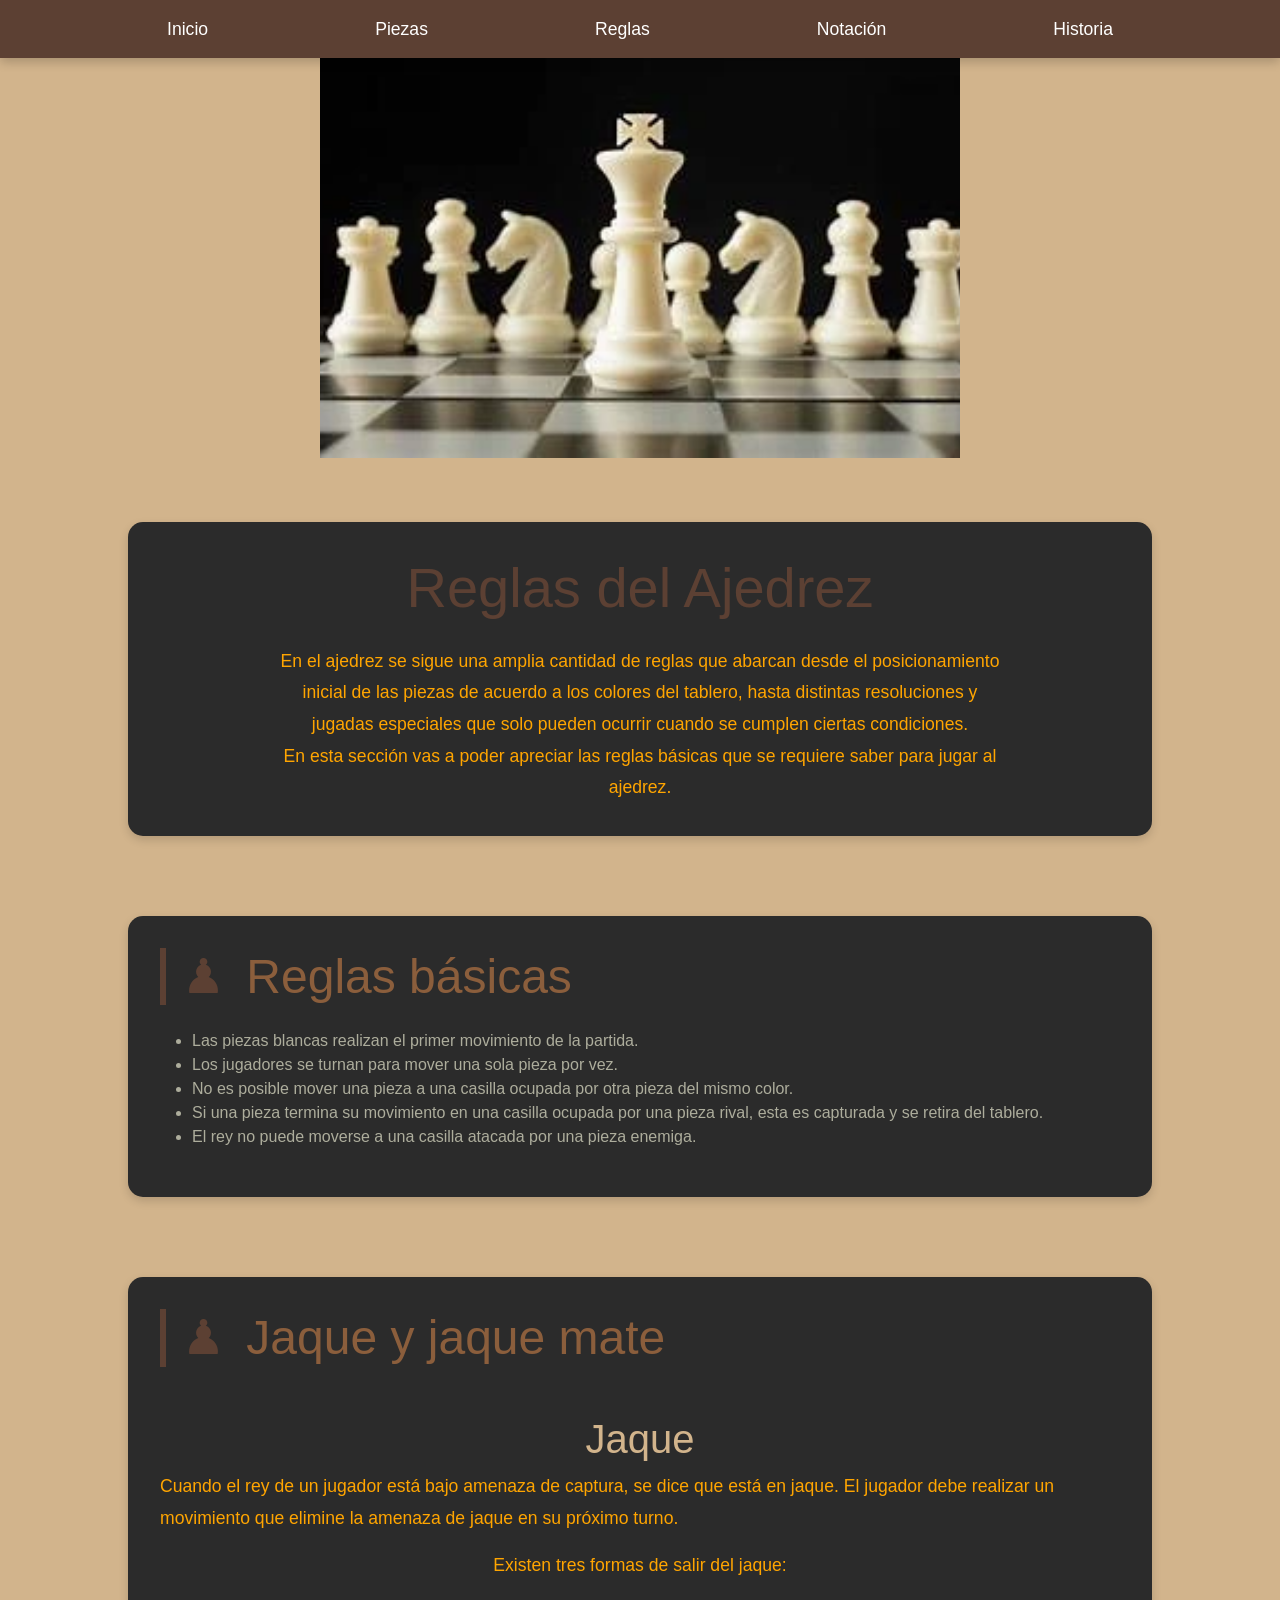
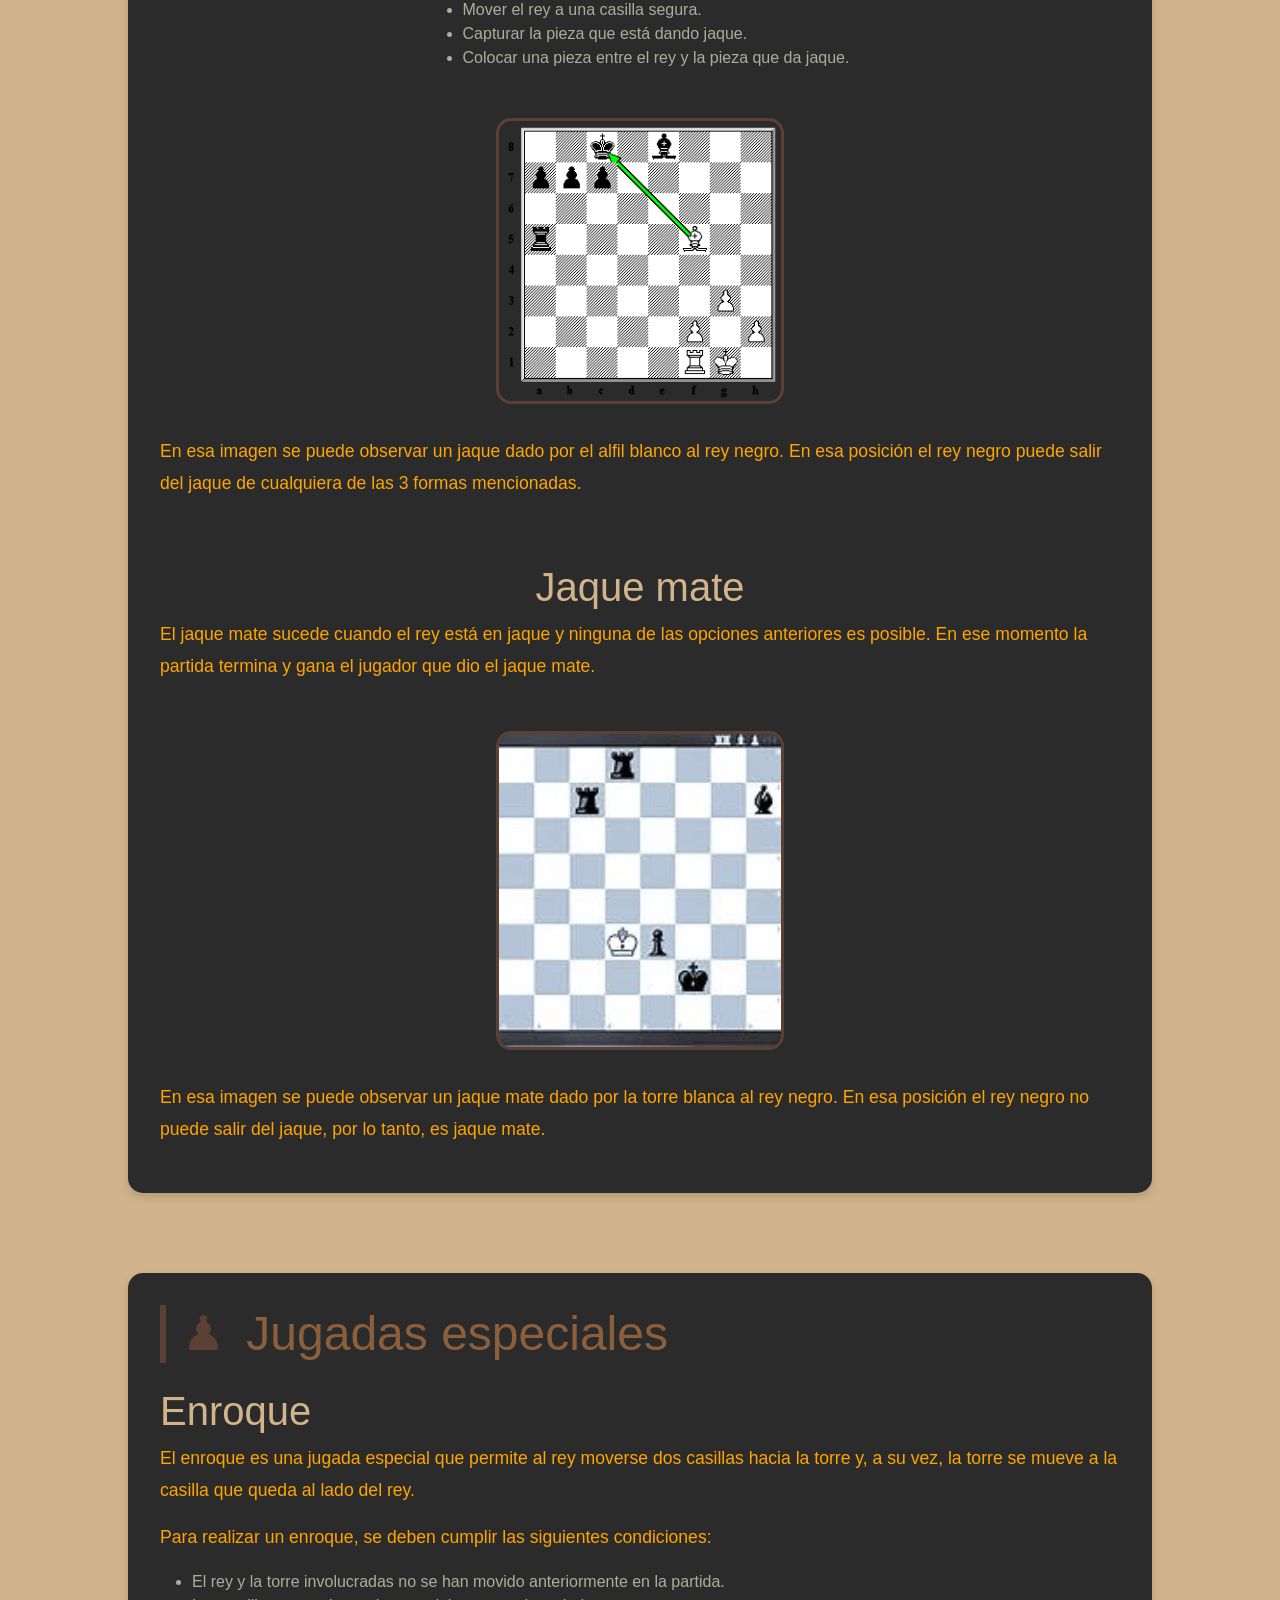
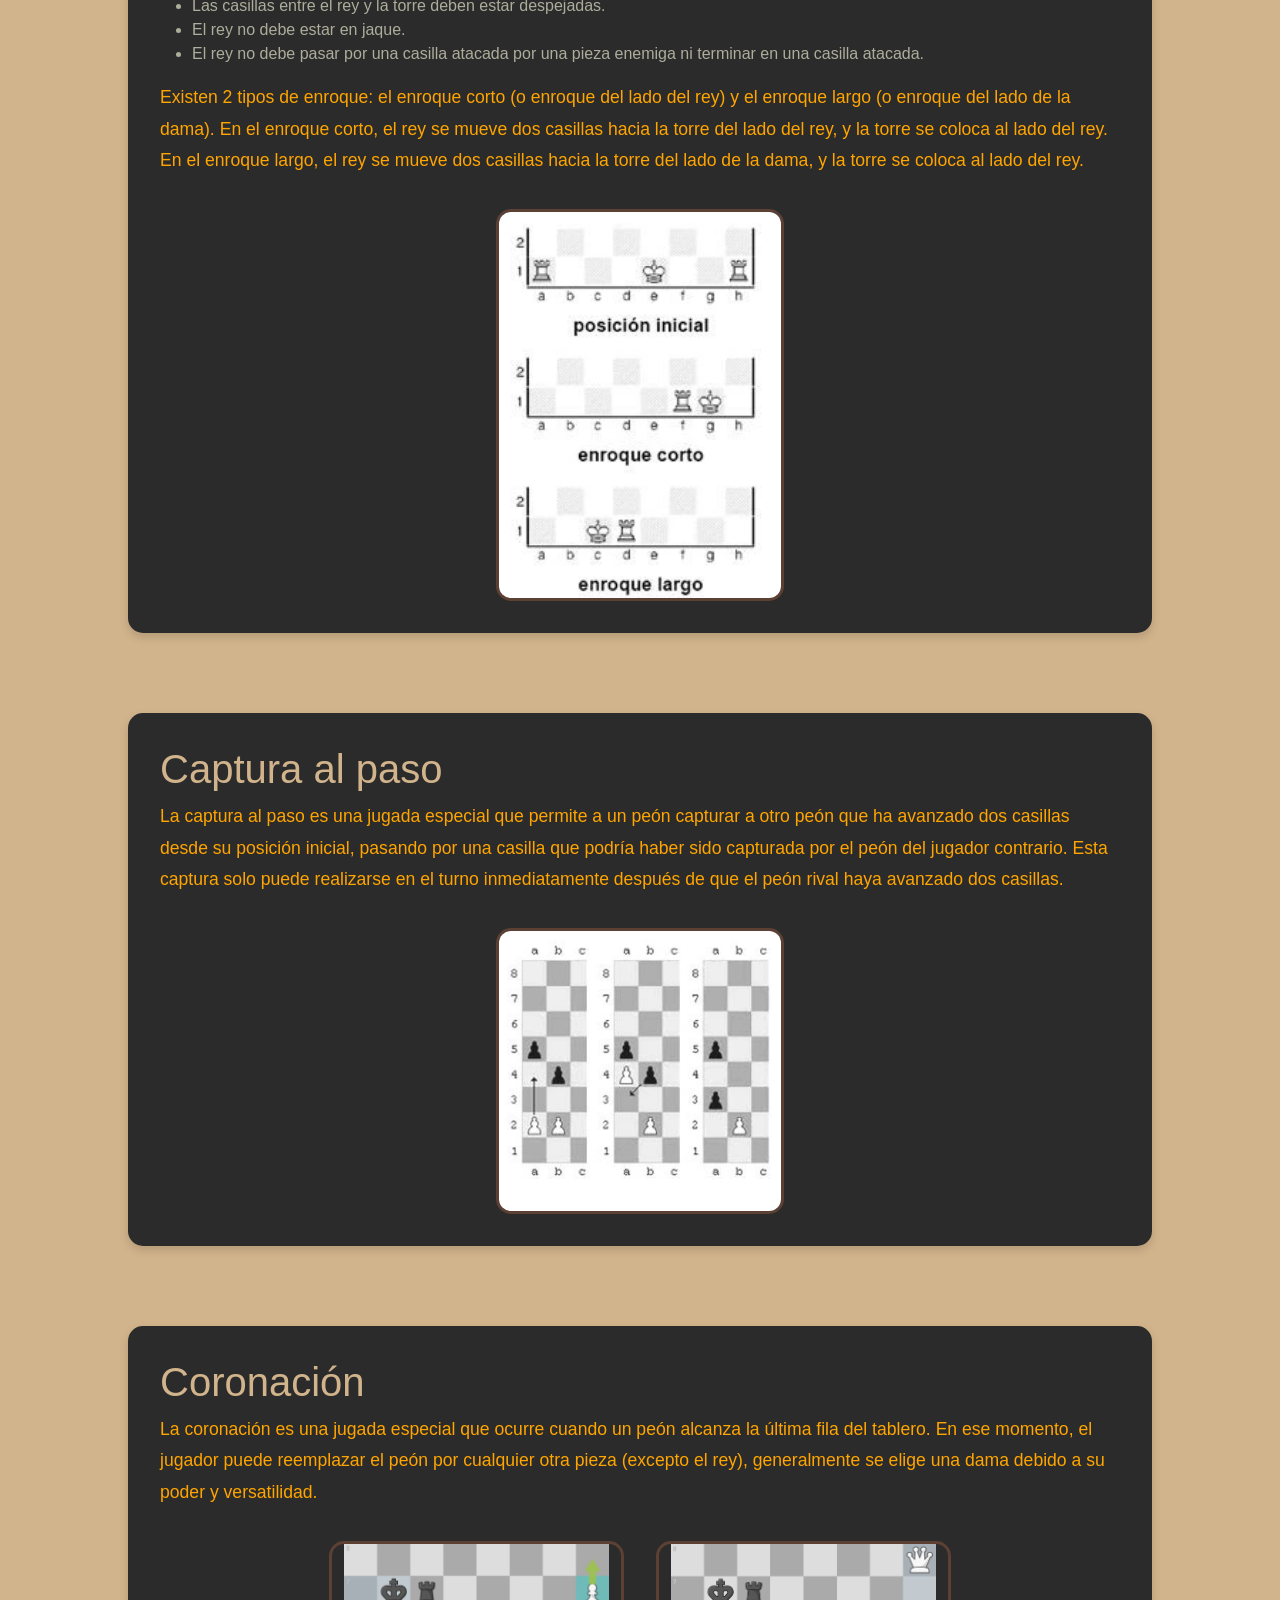
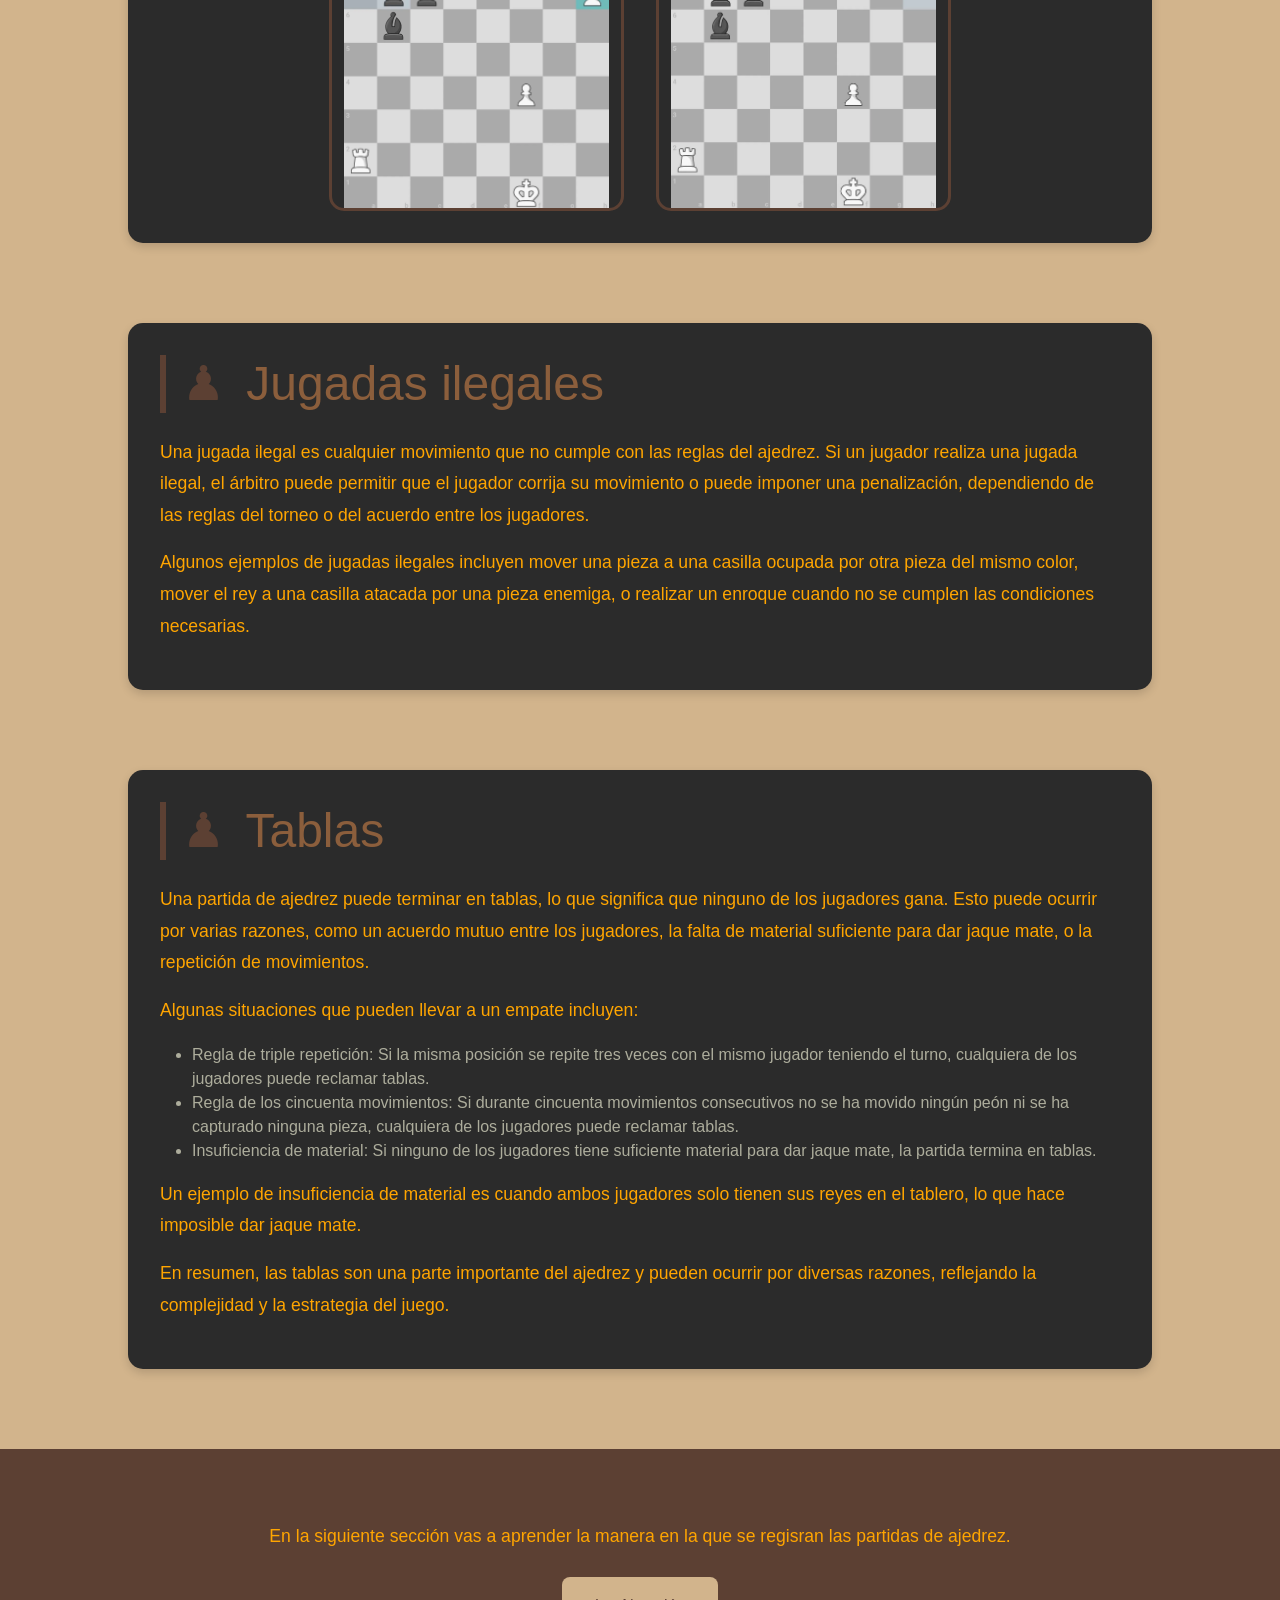
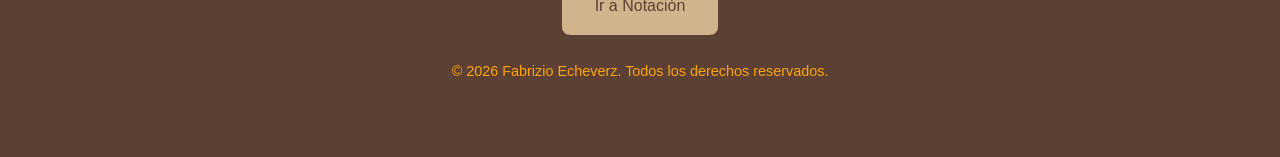
<file: pages/Reglas.html>
<!DOCTYPE html>
<html lang="en">
<head>
    <meta charset="UTF-8">
    <meta name="viewport" content="width=device-width, initial-scale=1.0">
    <title>Ajedrez | Reglas</title>
    <meta name="description" content="Página educativa sobre el ajedrez, sus reglas, notación y su historia.">
    <meta name="keywords" content="ajedrez, reglas de ajedrez, notación de ajedrez, historia del ajedrez, juego de estrategia">
    <link href="https://cdn.jsdelivr.net/npm/bootstrap@5.3.8/dist/css/bootstrap.min.css" rel="stylesheet" integrity="sha384-sRIl4kxILFvY47J16cr9ZwB07vP4J8+LH7qKQnuqkuIAvNWLzeN8tE5YBujZqJLB" crossorigin="anonymous">
    <link rel="stylesheet" href="../css/style.css">
</head>
<body>
   <header class="header">    
        <nav class="nav-header">
            <ul>
                <li> <a href="../index.html">Inicio</a></li>
                <li> <a href="./Piezas.html">Piezas</a></li>
                <li> <a href="./Reglas.html">Reglas</a></li>
                <li> <a href="./Notación.html">Notación</a></li>
                <li> <a href="./Historia.html">Historia</a></li>
            </ul>
        </nav>
         <img src="../img/portada.webp" alt="Imagen de portada">
    </header>
    <main>
        <section>
            <h1>
                Reglas del Ajedrez
            </h1>
            <p>
                En el ajedrez se sigue una amplia cantidad de reglas que abarcan desde el posicionamiento inicial de las piezas de acuerdo a los colores del tablero, hasta distintas resoluciones y jugadas especiales que solo pueden ocurrir cuando se cumplen ciertas condiciones.
            </p>
            <p>
                En esta sección vas a poder apreciar las reglas básicas que se requiere saber para jugar al ajedrez.
            </p>
        </section>
        <section>
            <h2>
                Reglas básicas
            </h2>
             <ul>
                <li>Las piezas blancas realizan el primer movimiento de la partida.</li>
                <li>Los jugadores se turnan para mover una sola pieza por vez.</li>
                <li>No es posible mover una pieza a una casilla ocupada por otra pieza del mismo color.</li>
                <li>Si una pieza termina su movimiento en una casilla ocupada por una pieza rival, esta es capturada y se retira del tablero.</li>
                <li>El rey no puede moverse a una casilla atacada por una pieza enemiga.</li>
            </ul>
        </section>
        <section>
            <h2>
                Jaque y jaque mate
            </h2>
            <article class="jaques">
                    <h3>
                        Jaque
                    </h3>
                    <p>
                        Cuando el rey de un jugador está bajo amenaza de captura, se dice que está en jaque. El jugador debe realizar un movimiento que elimine la amenaza de jaque en su próximo turno.
                    </p>
                    <p>
                        Existen tres formas de salir del jaque:
                    </p>
                    <ul>
                        <li>Mover el rey a una casilla segura.</li>
                        <li>Capturar la pieza que está dando jaque.</li>
                        <li>Colocar una pieza entre el rey y la pieza que da jaque.</li>
                    </ul>
                    <img src="../img/jaque.gif" alt="Imagen de un jaque">
                    <p>
                        En esa imagen se puede observar un jaque dado por el alfil blanco al rey negro. En esa posición el rey negro puede salir del jaque de cualquiera de las 3 formas mencionadas.
                    </p>
            </article>
            <article class="jaques">
                    <h3>
                        Jaque mate
                    </h3>
                    <p>
                        El jaque mate sucede cuando el rey está en jaque y ninguna de las opciones anteriores es posible. En ese momento la partida termina y gana el jugador que dio el jaque mate.
                    </p>
                    <img src="../img/jaque-mate.webp" alt="Imagen de un jaque mate">
                    <p>
                        En esa imagen se puede observar un jaque mate dado por la torre blanca al rey negro. En esa posición el rey negro no puede salir del jaque, por lo tanto, es jaque mate.
                    </p>
            </article>
        </section>
        <section>
            <h2>
                Jugadas especiales
            </h2>
            <h3>
                Enroque
            </h3>
            <p>
                El enroque es una jugada especial que permite al rey moverse dos casillas hacia la torre y, a su vez, la torre se mueve a la casilla que queda al lado del rey.
            </p>
            <p>
                Para realizar un enroque, se deben cumplir las siguientes condiciones:
            </p>
            <ul>
                <li>El rey y la torre involucradas no se han movido anteriormente en la partida.</li>
                <li>Las casillas entre el rey y la torre deben estar despejadas.</li>
                <li>El rey no debe estar en jaque.</li>
                <li>El rey no debe pasar por una casilla atacada por una pieza enemiga ni terminar en una casilla atacada.</li>
            </ul>
                <p>
                    Existen 2 tipos de enroque: el enroque corto (o enroque del lado del rey) y el enroque largo (o enroque del lado de la dama). En el enroque corto, el rey se mueve dos casillas hacia la torre del lado del rey, y la torre se coloca al lado del rey. En el enroque largo, el rey se mueve dos casillas hacia la torre del lado de la dama, y la torre se coloca al lado del rey.
                </p>
                <div class="enroque">
                    <img src="../img/enroque.webp" alt="Imagen de un enroque">
                </div>
        </section>
        <section>
            <h3>
                Captura al paso
            </h3>
            <p>
                La captura al paso es una jugada especial que permite a un peón capturar a otro peón que ha avanzado dos casillas desde su posición inicial, pasando por una casilla que podría haber sido capturada por el peón del jugador contrario. Esta captura solo puede realizarse en el turno inmediatamente después de que el peón rival haya avanzado dos casillas.
            </p>
            <div class="passant">
                <img src="../img/captura-al-paso.webp" alt="Imagen de una captura al paso">
            </div>
        </section>
        <section>
            <h3>
                Coronación
            </h3>
            <p>
                La coronación es una jugada especial que ocurre cuando un peón alcanza la última fila del tablero. En ese momento, el jugador puede reemplazar el peón por cualquier otra pieza (excepto el rey), generalmente se elige una dama debido a su poder y versatilidad.
            </p>
            <div class="coronacion row">
                <img src="../img/coronación.webp" alt="Imagen de una coronación">
                <img src="../img/coronación2.webp" alt="Imagen de una coronación">
            </div>
        </section>
        <section>
            <h2>
                Jugadas ilegales
            </h2>
            <p>
                Una jugada ilegal es cualquier movimiento que no cumple con las reglas del ajedrez. Si un jugador realiza una jugada ilegal, el árbitro puede permitir que el jugador corrija su movimiento o puede imponer una penalización, dependiendo de las reglas del torneo o del acuerdo entre los jugadores.
            </p>
            <p>
                Algunos ejemplos de jugadas ilegales incluyen mover una pieza a una casilla ocupada por otra pieza del mismo color, mover el rey a una casilla atacada por una pieza enemiga, o realizar un enroque cuando no se cumplen las condiciones necesarias.
            </p>
        </section>
        <section>
            <h2>
                Tablas
            </h2>
            <p>
                Una partida de ajedrez puede terminar en tablas, lo que significa que ninguno de los jugadores gana. Esto puede ocurrir por varias razones, como un acuerdo mutuo entre los jugadores, la falta de material suficiente para dar jaque mate, o la repetición de movimientos.
            </p>
            <p>
                Algunas situaciones que pueden llevar a un empate incluyen:
            </p>
            <ul>
                <li>Regla de triple repetición: Si la misma posición se repite tres veces con el mismo jugador teniendo el turno, cualquiera de los jugadores puede reclamar tablas.</li>
                <li>Regla de los cincuenta movimientos: Si durante cincuenta movimientos consecutivos no se ha movido ningún peón ni se ha capturado ninguna pieza, cualquiera de los jugadores puede reclamar tablas.</li>
                <li>Insuficiencia de material: Si ninguno de los jugadores tiene suficiente material para dar jaque mate, la partida termina en tablas.</li>
            </ul>
            <p>
                Un ejemplo de insuficiencia de material es cuando ambos jugadores solo tienen sus reyes en el tablero, lo que hace imposible dar jaque mate.
            </p>
            <p>
                En resumen, las tablas son una parte importante del ajedrez y pueden ocurrir por diversas razones, reflejando la complejidad y la estrategia del juego.
            </p>
        </section>
    </main>
    <footer class="footer">
        <p>
            En la siguiente sección vas a aprender la manera en la que se regisran las partidas de ajedrez.
        </p>
        <a href="./Notación.html" class="btn btn-custom">Ir a Notación</a>
        <p class="copyright">
            © 2026 Fabrizio Echeverz. Todos los derechos reservados.
        </p>
    </footer>
    <script src="https://cdn.jsdelivr.net/npm/bootstrap@5.3.8/dist/js/bootstrap.bundle.min.js" integrity="sha384-FKyoEForCGlyvwx9Hj09JcYn3nv7wiPVlz7YYwJrWVcXK/BmnVDxM+D2scQbITxI" crossorigin="anonymous"></script>
</body>
</html>
</file>
<file: css/style.css>
@charset "UTF-8";
*::before, :after {
  margin: 0;
  padding: 0;
  box-sizing: border-box;
}

body {
  background: #D2B48C;
  color: #2B2B2B;
  font-family: "Roboto", sans-serif;
}

.header {
  width: 100%;
  background-color: #D2B48C;
}
.header img {
  display: block;
  width: 50%;
  height: 400px;
  margin: auto;
  object-fit: cover;
  transition: 0.3s;
}
.header img:hover {
  transform: scale(1.02);
}

.nav-header {
  position: sticky;
  top: 0px;
  z-index: 100;
  background-color: #5C4033;
  padding: 1rem 2rem;
  box-shadow: 0 4px 10px rgba(0, 0, 0, 0.2);
}
.nav-header ul {
  list-style: none;
  display: flex;
  justify-content: space-evenly;
  align-items: center;
  gap: 2rem;
  margin: 0;
  padding: 0;
}
.nav-header ul li a {
  color: #FFFFFF;
  text-decoration: none;
  font-size: 1.1rem;
  font-family: "Roboto", sans-serif;
  transition: 0.3s;
}
.nav-header ul li a:hover {
  color: #D2B48C;
}

section {
  background-color: #2b2b2b;
  padding: 2rem;
  border-radius: 15px;
  box-shadow: 0 4px 10px rgba(0, 0, 0, 0.15);
}

.card {
  height: 100%;
  border-radius: 25px;
  overflow: hidden;
  box-shadow: 0 6px 15px rgba(0, 0, 0, 0.2);
  border-top: 5px;
}

main {
  width: 80%;
  margin: 4rem auto;
}

@keyframes aparecer {
  from {
    opacity: 0;
    transform: translateY(30px);
  }
  to {
    opacity: 1;
    transform: translateY(0);
  }
}
section {
  margin-bottom: 5rem;
  animation: aparecer 0.8s ease;
}

h1 {
  color: #5C4033;
  font-size: 3.5rem;
  margin-bottom: 1.5rem;
}

h2 {
  color: #8B5E3C;
  font-size: 3rem;
  margin-bottom: 1.5rem;
  border-left: 6px solid #5C4033;
  padding-left: 1rem;
}
h2:before {
  content: "♟";
  color: #5C4033;
  margin-right: 0.5rem;
}

h3 {
  color: #D2B48C;
  font-size: 2.5rem;
}

p {
  color: orange;
  font-size: 1.1rem;
  line-height: 1.8;
}

section:first-of-type {
  text-align: center;
}
section:first-of-type p {
  width: 75%;
  margin: auto;
}

.seccion2i {
  display: flex;
  justify-content: space-between;
  align-items: center;
  gap: 3rem;
}
.seccion2i p {
  flex: 1;
}
.seccion2i img {
  width: 40%;
  height: 300px;
  object-fit: fill;
  border-radius: 15px;
  border: 3px solid #5C4033;
}

.seccion3i {
  text-align: center;
}
.seccion3i p {
  width: 75%;
  margin: auto;
}

.seccion2p p {
  flex: 1;
}
.seccion2p img {
  width: 40%;
  height: 300px;
  object-fit: fill;
  border-radius: 15px;
  border: 3px solid #5C4033;
}

.div-tablero {
  display: flex;
  justify-content: space-between;
  align-items: center;
  gap: 3rem;
}
.div-tablero img {
  width: 300px;
  height: 300px;
  object-fit: fill;
  border-radius: 15px;
  border: 3px solid #5C4033;
}

.col-12 {
  margin-top: 6px;
  margin-bottom: 6px;
}

.card {
  transition: 0.5s;
  align-items: center;
  border-color: black;
}
.card:hover {
  transform: translateY(-12px);
}
.card div {
  background-color: black;
}
.card img {
  width: fit-content;
  height: 300px;
}

table {
  border-radius: 15px;
  overflow: hidden;
}

thead {
  background: #5C4033;
  color: white;
}

tbody tr:nth-child(even) {
  background: #f4ede4;
}

section li {
  text-size-adjust: 120%;
  color: rgba(245, 245, 220, 0.644);
}

.jaques {
  margin-top: 3rem;
  display: flex;
  flex-direction: column;
  align-items: center;
}
.jaques img {
  width: 30%;
  height: auto;
  object-fit: fill;
  border-radius: 15px;
  border: 3px solid #5C4033;
  margin: 2rem 0;
}

.enroque,
.passant {
  display: flex;
  justify-content: center;
  align-items: center;
  margin-top: 2rem;
}
.enroque img,
.passant img {
  width: 30%;
  height: auto;
  object-fit: fill;
  border-radius: 15px;
  border: 3px solid #5C4033;
}

.coronacion {
  display: flex;
  justify-content: center;
  gap: 2rem;
  margin-top: 2rem;
}
.coronacion img {
  width: 30%;
  height: auto;
  object-fit: fill;
  border-radius: 15px;
  border: 3px solid #5C4033;
}

.div-notación-algebraica {
  display: flex;
  justify-content: space-between;
  align-items: center;
  gap: 3rem;
  gap: 1rem;
}

.casillas-tablero {
  display: flex;
  flex-direction: column;
  align-items: center;
}
.casillas-tablero img {
  width: 25%;
  height: auto;
  object-fit: fill;
  border-radius: 15px;
  border: 3px solid #5C4033;
}

pre {
  color: #D2B48C;
}

.charutanga-image {
  display: flex;
  justify-content: center;
  align-items: center;
}
.charutanga-image img {
  width: 50%;
  height: auto;
  object-fit: fill;
  border-radius: 15px;
  border: 3px solid #5C4033;
}

.footer {
  background-color: #5C4033;
  color: #FFFFFF;
  text-align: center;
  padding: 3rem;
}
.footer p {
  margin: 1.5rem;
}

.btn {
  display: inline-block;
  padding: 1rem 2rem;
  background-color: #D2B48C;
  color: #5C4033;
  text-decoration: none;
  border-radius: 8px;
  transition: 0.3s;
}
.btn:hover {
  background-color: rgb(76.7279411765%, 61.2132352941%, 40.5269607843%);
  transform: scale(1.05);
}

.copyright {
  margin-top: 2rem;
  font-size: 0.9rem;
}

/* 📱 Celulares (≤ 480px) */
@media (max-width: 480px) {
  /* HEADER */
  .header img {
    width: 90%;
    height: 200px;
  }
  .nav-header ul {
    flex-direction: column;
    gap: 1rem;
  }
  /* MAIN */
  main {
    width: 95%;
    margin: 2rem auto;
  }
  h1 {
    font-size: 2.2rem;
  }
  h2 {
    font-size: 1.8rem;
  }
  h3 {
    font-size: 1.4rem;
  }
  p {
    font-size: 0.95rem;
  }
  .jaques img, .enroque img, .passant img, .coronacion img {
    width: 70%;
    height: auto;
    object-fit: fill;
    border-radius: 15px;
    border: 3px solid #5C4033;
  }
  /* SECCIONES CON FLEX-ROW */
  .seccion2i,
  .seccion2p {
    flex-direction: column;
    text-align: center;
  }
  .div-notación-algebraica {
    flex-direction: column;
    text-align: center;
  }
  .seccion2i img,
  .seccion2p img {
    width: 80%;
    height: auto;
    margin: auto;
  }
  .div-tablero {
    flex-direction: column;
    text-align: center;
  }
  /* NOTACIÓN / HISTORIA */
  .casillas-tablero img,
  .charutanga-image img {
    width: 80%;
  }
  /* FOOTER */
  .footer {
    padding: 2rem 1rem;
  }
}
/* 📱📲 Celulares grandes y tablets verticales (≤ 768px) */
@media (max-width: 768px) and (min-width: 481px) {
  .header img {
    width: 70%;
    height: 300px;
  }
  .nav-header ul {
    gap: 1rem;
  }
  main {
    width: 90%;
  }
  .seccion2i,
  .seccion2p,
  .jaque {
    gap: 1.5rem;
  }
  .div-tablero {
    flex-direction: column;
    text-align: center;
  }
  .div-notación-algebraica {
    flex-direction: column;
    text-align: center;
  }
  .div-notación-algebraica img {
    width: 40%;
    height: auto;
    object-fit: fill;
    border-radius: 15px;
    border: 3px solid #5C4033;
  }
  .jaques img, .enroque img, .passant img, .coronacion img {
    width: 50%;
    height: auto;
    object-fit: fill;
    border-radius: 15px;
    border: 3px solid #5C4033;
  }
  .seccion2i img,
  .seccion2p img {
    width: 60%;
    height: auto;
  }
  .historiadiv img {
    width: 70%;
  }
}
/* 💻 Tablets horizontales (≤ 1024px) */
@media (max-width: 1024px) and (min-width: 769px) {
  main {
    width: 85%;
  }
  .div-notación-algebraica {
    flex-direction: column;
    text-align: center;
  }
  .div-notación-algebraica img {
    width: 40%;
    height: auto;
    object-fit: fill;
    border-radius: 15px;
    border: 3px solid #5C4033;
  }
  .header img {
    width: 60%;
    height: 350px;
  }
  .seccion2i img,
  .seccion2p img {
    width: 45%;
  }
}
.tienda{

    display:flex;

    gap:30px;

}

.productos{

    flex:3;

}

.carrito{

    flex:1;

}
h5{
    color: #D2B48C;
}
.cantidad{
    color: #D2B48C;
}
/*# sourceMappingURL=style.css.map */
</file>
